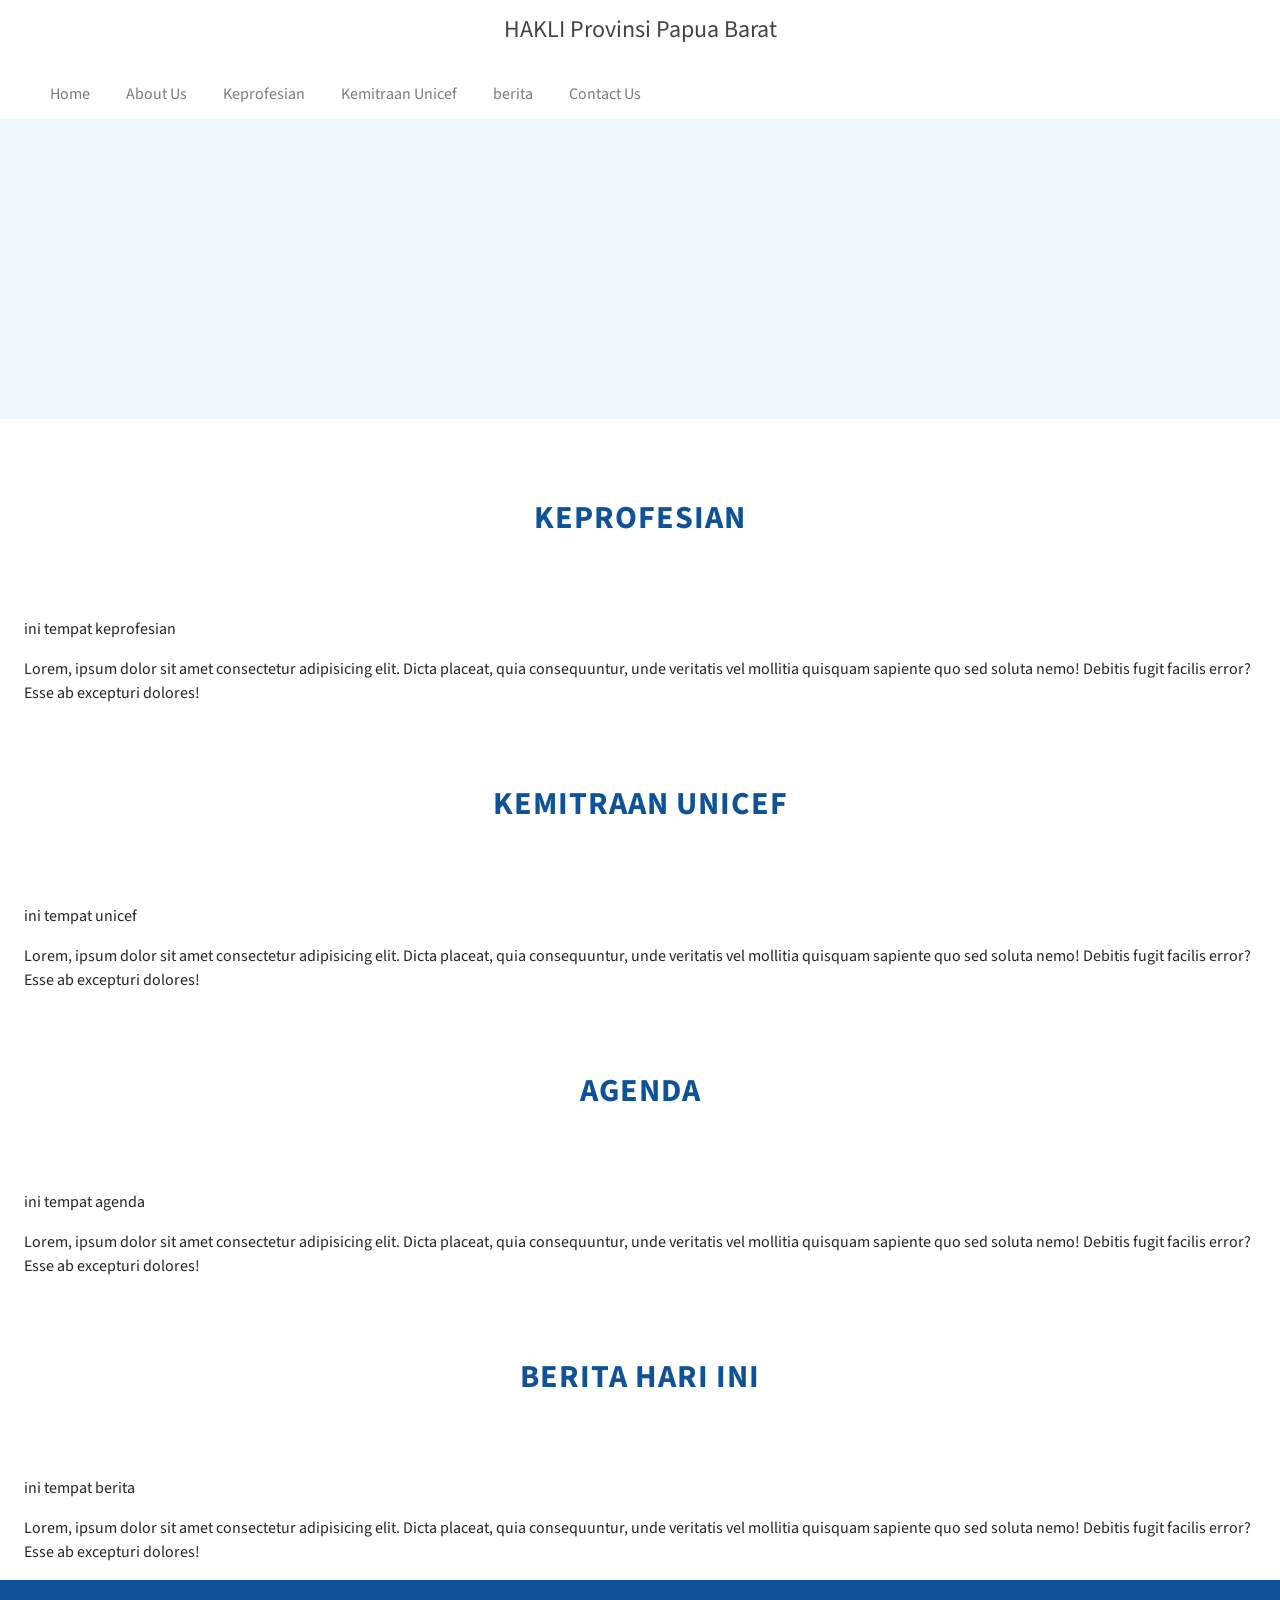
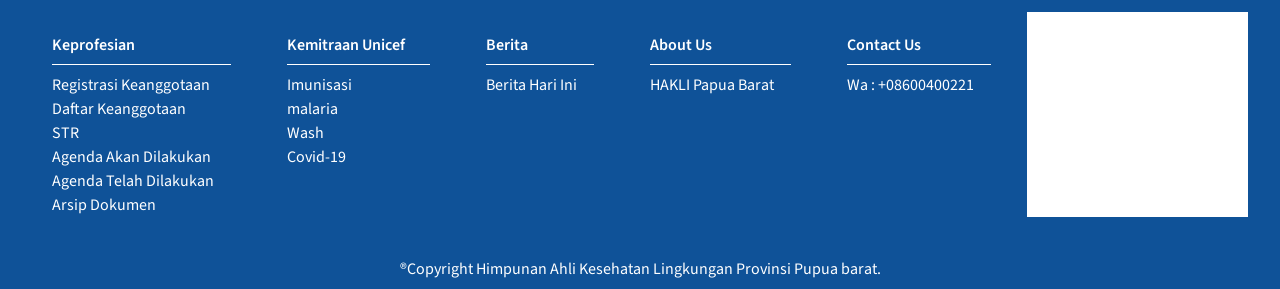
<file: draft2/index.html>
<!DOCTYPE html>
<html lang="en">

<head>

    <!-- Meta -->


    <meta charset="UTF-8">
    <meta http-equiv="X-UA-Compatible" content="IE=edge">
    <meta name="viewport" content="width=device-width, initial-scale=1.0">
    <meta name="description" content="Blog Site Template">
    <meta name="author" content="https://www.instagram.com/naufal_sunandar/">
    <!-- <link rel="shortcut icon" href="images/logo.png"> -->
    <title>Hakli template</title>

    <!-- reset CSS -->
    <link rel="stylesheet" href="./css/reset.css">

    <!-- Boostrap CSS -->
    <link href="https://cdn.jsdelivr.net/npm/bootstrap@5.1.1/dist/css/bootstrap.min.css" rel="stylesheet"
        integrity="sha384-F3w7mX95PdgyTmZZMECAngseQB83DfGTowi0iMjiWaeVhAn4FJkqJByhZMI3AhiU" crossorigin="anonymous">

    <!-- Costom CSS -->
    <link rel="stylesheet" href="./css/app.css">

    <!-- Costom font -->
    <link rel="preconnect" href="https://fonts.googleapis.com">
    <link rel="preconnect" href="https://fonts.gstatic.com" crossorigin>
    <link
        href="https://fonts.googleapis.com/css2?family=Source+Sans+Pro:ital,wght@0,200;0,300;0,400;0,600;0,700;0,900;1,200;1,300;1,400;1,600;1,700;1,900&display=swap"
        rel="stylesheet">

    <!-- script -->
    <script src="https://code.jquery.com/jquery-3.5.0.js"></script>

</head>

<body>

    <!-- tablet and desktop navbar -->
    <section class="kepala">
        <h2 class="tulisan-kepala">HAKLI Provinsi Papua Barat </h2>
    </section>
    <nav class="menubar">

        <a href="#">Home</a>
        <a href="#">About Us</a>
        <div class="dropdown">
            <a href="#">Keprofesian</a>
            <div class="kotak-dropdown">
                <section class="kiri">
                    <h3>Keanggotaaan</h3>
                    <a href="#">Registrasi Keanggotaan</a>
                    <a href="#">Daftar Keanggotaan</a>
                    <a href="#">STR</a>
                    <h3>Agenda</h3>
                    <a href="#">Agenda Akan Dilakukan</a>
                    <a href="#">Agenda Telah Dilakukan</a>
                    <h3>Dokumen</h3>
                    <a href="#">Arsip Dokumen</a>
                </section>
                <section class="kanan">
                    <img src="./images/unicef.png" alt="">
                </section>

            </div>
        </div>
        <div class="dropdown">
            <a href="#">Kemitraan Unicef</a>
            <div class="kotak-dropdown">
                <section class="kiri">
                    <h3>Program</h3>
                    <a href="#">Imunisasi</a>
                    <a href="#">Malaria</a>
                    <a href="#">Wash</a>
                    <a href="#">Covid-19</a>
                </section>
                <section class="kanan">
                    <img src="./images/unicef.png" alt="">
                </section>

            </div>
        </div>

        <a href="#">berita</a>
        <a href="#">Contact Us</a>
    </nav>
    <!-- mobile navbar -->
    <nav class="navbar navbar-expand-lg navbar-light">
        <div class="container-fluid">
            <a class="navbar-brand" href="#">HAKLI Papua Barat</a>
            <button class="navbar-toggler" type="button" data-bs-toggle="collapse"
                data-bs-target="#navbarSupportedContent" aria-controls="navbarSupportedContent" aria-expanded="false"
                aria-label="Toggle navigation">
                <span class="navbar-toggler-icon"></span>
            </button>
            <div class="collapse navbar-collapse" id="navbarSupportedContent">
                <ul class="navbar-nav me-auto mb-2 mb-lg-0">
                    <li class="nav-item">
                        <a class="nav-link" href="#">Home</a>
                    </li>
                    <li class="nav-item">
                        <a class="nav-link" href="#">About Us</a>
                    </li>
                    <li class="nav-item dropdown">
                        <a class="nav-link dropdown-toggle" href="#" id="navbarDropdown" role="button"
                            data-bs-toggle="dropdown" aria-expanded="false">
                            Keprofesian
                        </a>
                        <ul class="dropdown-menu" aria-labelledby="navbarDropdown">
                            <li>
                                <h3>Keanggotaan</h3>
                            </li>
                            <li><a class="dropdown-item" href="#">Registrasi Keanggotaan</a></li>
                            <li><a class="dropdown-item" href="#">Daftar Keanggotaan</a></li>
                            <li><a class="dropdown-item" href="#">STR</a></li>
                            <li>
                                <hr class="dropdown-divider">
                            </li>
                            <li>
                                <h3>Agenda</h3>
                            </li>
                            <li><a class="dropdown-item" href="#">Agenda Akan Dilakukan</a></li>
                            <li><a class="dropdown-item" href="#">Agenda Telah Dilakukan</a></li>
                            <li><a class="dropdown-item" href="#">Arsip Dokumen</a></li>
                        </ul>
                    </li>
                    <li class="nav-item dropdown">
                        <a class="nav-link dropdown-toggle" href="#" id="navbarDropdown" role="button"
                            data-bs-toggle="dropdown" aria-expanded="false">
                            Kemitraan Unicef
                        </a>
                        <ul class="dropdown-menu" aria-labelledby="navbarDropdown">
                            <li>
                                <h3>Program</h3>
                            </li>
                            <li><a class="dropdown-item" href="#">Imunisasi</a></li>
                            <li><a class="dropdown-item" href="#">Malaria</a></li>
                            <li><a class="dropdown-item" href="#">Wash</a></li>
                            <li><a class="dropdown-item" href="#">Covid-19</a></li>

                        </ul>
                    </li>
                    <li class="nav-item">
                        <a class="nav-link" href="#">berita</a>
                    </li>
                    <li class="nav-item">
                        <a class="nav-link" href="#">Contact Us</a>
                    </li>
                </ul>
                <form class="d-flex">
                    <input class="form-control me-2" type="search" placeholder="Search" aria-label="Search">
                    <button class="btn btn-outline-success" type="submit">Search</button>
                </form>
            </div>
        </div>
    </nav>

    <!-- ex -->
    <header class="container-fluid header">

    </header>

    <main class="container-fluid main">

        <!-- di bawah adalah space Dynamic -->
        <section class="container-fluid keprofesian">
            <h2>
                KEPROFESIAN
            </h2>
            <p>
                ini tempat keprofesian
            </p>
            <p>
                Lorem, ipsum dolor sit amet consectetur adipisicing elit. Dicta placeat, quia consequuntur, unde
                veritatis vel mollitia quisquam sapiente quo sed soluta nemo! Debitis fugit facilis error? Esse ab
                excepturi dolores!
            </p>
        </section>

        <!-- di atas adalah space Dynamic -->
        <section class="container-fluid unicef">
            <h2>
                KEMITRAAN UNICEF
            </h2>
            <p>
                ini tempat unicef
            </p>
            <p>
                Lorem, ipsum dolor sit amet consectetur adipisicing elit. Dicta placeat, quia consequuntur, unde
                veritatis vel mollitia quisquam sapiente quo sed soluta nemo! Debitis fugit facilis error? Esse ab
                excepturi dolores!

            </p>
        </section>

        <!-- di bawah adalah space Dynamic  -->
        <section class="container-fluid agenda">
            <h2>
                AGENDA
            </h2>
            <p>
                ini tempat agenda
            </p>
            <p>
                Lorem, ipsum dolor sit amet consectetur adipisicing elit. Dicta placeat, quia consequuntur, unde
                veritatis vel mollitia quisquam sapiente quo sed soluta nemo! Debitis fugit facilis error? Esse ab
                excepturi dolores!
            </p>
        </section>
        <section class="container-fluid berita">
            <H2>
                BERITA HARI INI
            </H2>
            <p>
                ini tempat berita
            </p>
            <p>
                Lorem, ipsum dolor sit amet consectetur adipisicing elit. Dicta placeat, quia consequuntur, unde
                veritatis vel mollitia quisquam sapiente quo sed soluta nemo! Debitis fugit facilis error? Esse ab
                excepturi dolores!
            </p>

        </section>
        <!-- di atas adalah space Dynamic -->
    </main>

    <footer class="container-fluid footer">
        <section class="informasi">
            <section class="navigation">
                <section class="sub-nav">
                    <h3>Keprofesian</h3>

                    <a href="#">Registrasi Keanggotaan</a>
                    <a href="#">Daftar Keanggotaan</a>
                    <a href="#">STR</a>
                    <a href="#">Agenda Akan Dilakukan</a>
                    <a href="#">Agenda Telah Dilakukan</a>
                    <a href="#">Arsip Dokumen</a>
                </section>

                <section class="sub-nav">
                    <h3>Kemitraan Unicef</h3>
                    <a href="#">Imunisasi</a>
                    <a href="#">malaria</a>
                    <a href="#">Wash</a>
                    <a href="#">Covid-19</a>
                </section>

                <section class="sub-nav">
                    <h3>Berita</h3>
                    <a href="#">Berita Hari Ini</a>
                </section>
                <section class="sub-nav">
                    <h3>About Us</h3>
                    <a href="#">HAKLI Papua Barat</a>

                </section>
                <section class="sub-nav">
                    <h3>Contact Us</h3>
                    <p>Wa : +08600400221</p>
                </section>

            </section>
            <section class="logo">
                <p>
                    ini tempat logo hakli
                </p>
            </section>
        </section>
        <section class="container-fluid copyright">
            <p>
                ®Copyright Himpunan Ahli Kesehatan Lingkungan Provinsi Pupua barat.
            </p>

        </section>

    </footer>

    <!-- Boostrap JS -->
    <script src="https://cdn.jsdelivr.net/npm/@popperjs/core@2.9.3/dist/umd/popper.min.js"
        integrity="sha384-W8fXfP3gkOKtndU4JGtKDvXbO53Wy8SZCQHczT5FMiiqmQfUpWbYdTil/SxwZgAN"
        crossorigin="anonymous"></script>
    <script src="https://cdn.jsdelivr.net/npm/bootstrap@5.1.1/dist/js/bootstrap.min.js"
        integrity="sha384-skAcpIdS7UcVUC05LJ9Dxay8AXcDYfBJqt1CJ85S/CFujBsIzCIv+l9liuYLaMQ/"
        crossorigin="anonymous"></script>

</body>

</html>
</file>
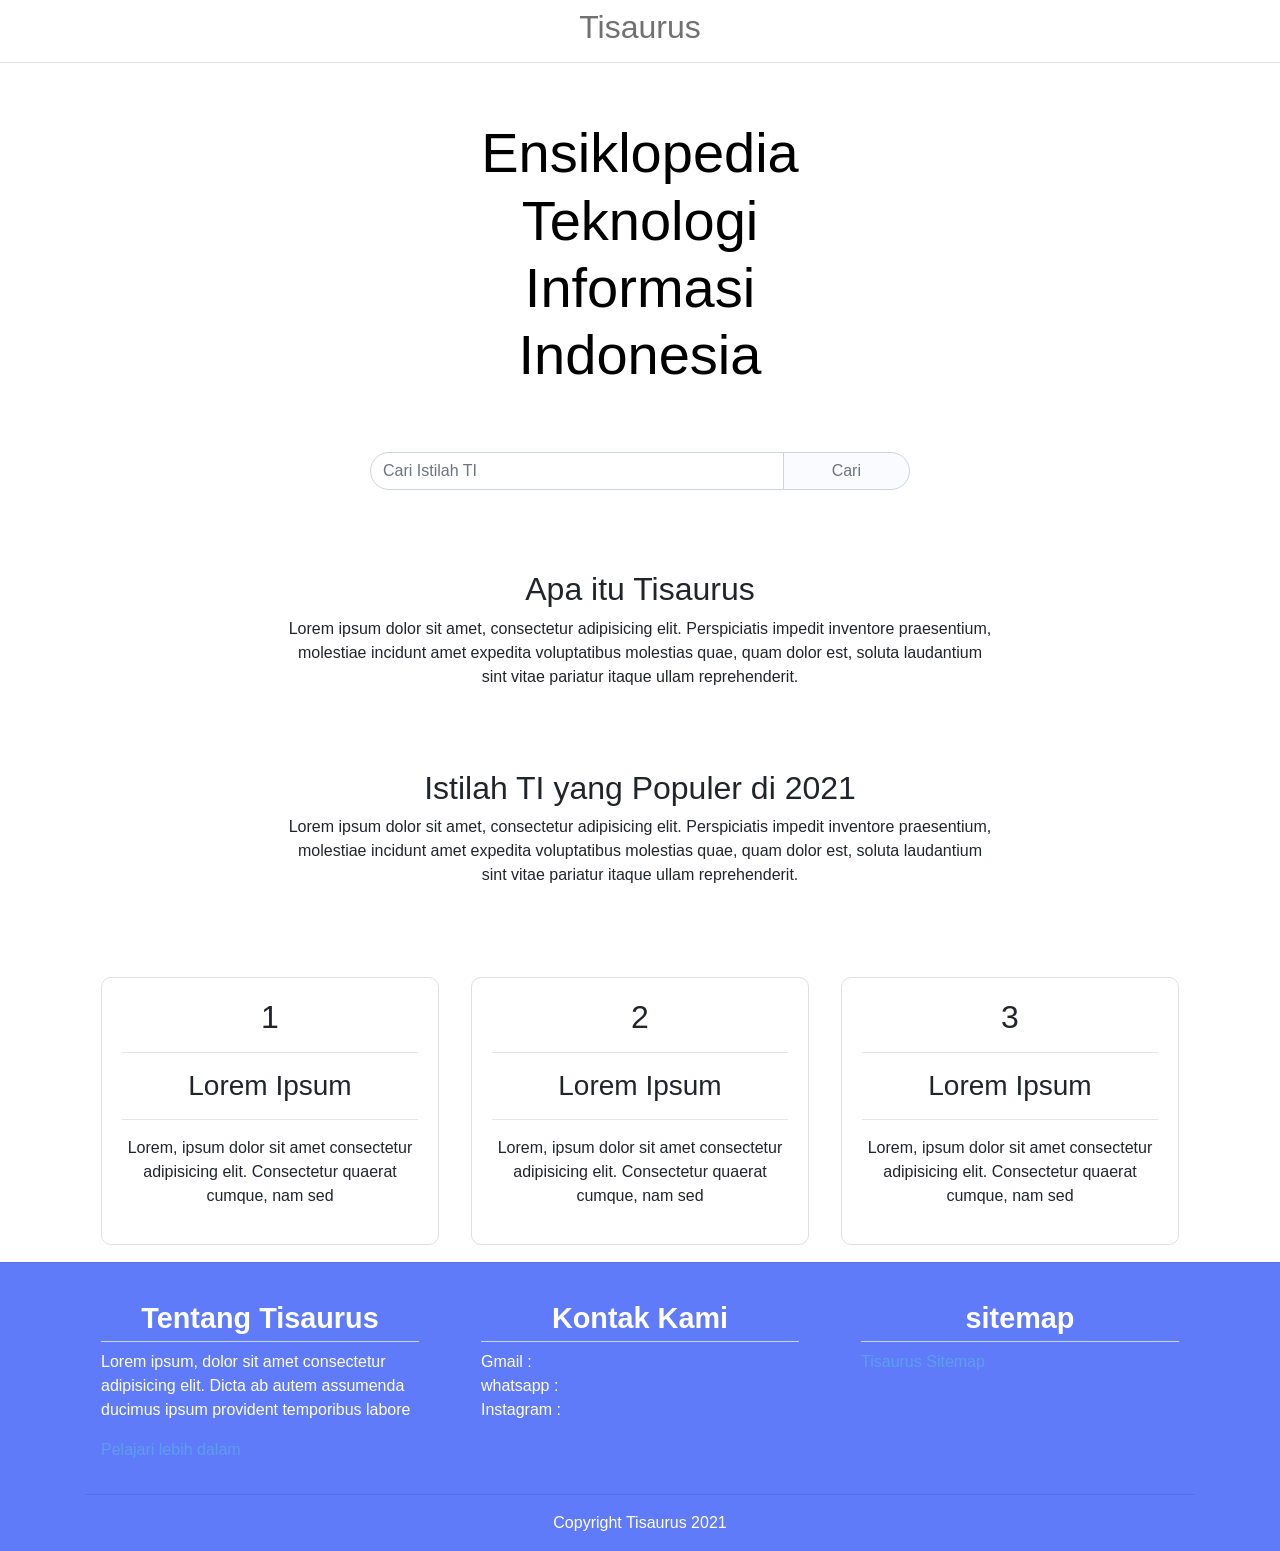
<file: draft2022/index.html>
<!DOCTYPE html>
<html lang="en">

<head>
    <meta charset="UTF-8">
    <meta http-equiv="X-UA-Compatible" content="IE=edge">
    <meta name="viewport" content="width=device-width, initial-scale=1.0">
    <title>Home</title>

    <!-- boostrap 4.6 -->
    <link rel="stylesheet" href="https://cdn.jsdelivr.net/npm/bootstrap@4.6.1/dist/css/bootstrap.min.css"
        integrity="sha384-zCbKRCUGaJDkqS1kPbPd7TveP5iyJE0EjAuZQTgFLD2ylzuqKfdKlfG/eSrtxUkn" crossorigin="anonymous">
    <!-- style.css -->
    <link rel="stylesheet" href="./style.css">

    <!-- font -->
    <link rel="preconnect" href="https://fonts.googleapis.com">
    <link rel="preconnect" href="https://fonts.gstatic.com" crossorigin>
    <link
        href="https://fonts.googleapis.com/css2?family=Source+Sans+Pro:ital,wght@0,300;0,400;0,600;0,700;1,400;1,600;1,700&display=swap"
        rel="stylesheet">

</head>

<body>

    <nav class="navbar navbar-light justify-content-center">
        <h2 class="logo">Tisaurus</h2>

    </nav>
    <div class="container ">



        <!-- heading -->
        <div class="row justify-content-center">
            <div class="col-lg-4 col-md-6 col-sm-8">
                <h1 class="text-center display-4 judul">
                    Ensiklopedia Teknologi Informasi Indonesia
                </h1>


            </div>
        </div>

        <!-- form search -->
        <div class="row justify-content-center pencarian">
            <div class="col-lg-6">
                <div class="input-group mb-3">
                    <input type="text" class="form-control" placeholder="Cari Istilah TI" aria-label="Istilah TI"
                        aria-describedby="istilah-ti">
                    <div class="input-group-append">
                        <button class="btn btn-outline-secondary" id="index-custom-search" type="button"
                            id="istilah-ti">Cari</button>
                    </div>
                </div>
            </div>
        </div>

        <!-- konten tengah -->
        <!-- apa itu tisaurus -->
        <div class="row justify-content-center index-pembukaan">
            <div class="col-lg-8 text-center">
                <h2>Apa itu Tisaurus</h2>
                <p>Lorem ipsum dolor sit amet, consectetur adipisicing elit. Perspiciatis impedit inventore praesentium,
                    molestiae incidunt amet expedita voluptatibus molestias quae, quam dolor est, soluta laudantium sint
                    vitae pariatur itaque ullam reprehenderit.</p>
            </div>
        </div>
        <!-- istilah populer -->
        <div class="row justify-content-center index-pembukaan">
            <div class="col-lg-8 text-center">
                <h2>Istilah TI yang Populer di 2021</h2>
                <p>Lorem ipsum dolor sit amet, consectetur adipisicing elit. Perspiciatis impedit inventore praesentium,
                    molestiae incidunt amet expedita voluptatibus molestias quae, quam dolor est, soluta laudantium sint
                    vitae pariatur itaque ullam reprehenderit.</p>
            </div>
        </div>

        <div class="container">
            <div class="row">
                <div class="col-sm-4 istilah-populer text-center">
                    <div class="bone">
                        <h2 class="diplay-5">1</h2>
                        <hr>
                        <h3 class="judul-istilah-populer">
                            Lorem Ipsum
                        </h3>
                        <hr>
                        <p>Lorem, ipsum dolor sit amet consectetur adipisicing elit. Consectetur quaerat cumque, nam sed
                        </p>
                    </div>
                </div>
                <div class="col-sm-4 istilah-populer text-center">
                    <div class="bone">
                        <h2 class="diplay-5">2</h2>
                        <hr>
                        <h3 class="judul-istilah-populer">
                            Lorem Ipsum
                        </h3>
                        <hr>
                        <p>Lorem, ipsum dolor sit amet consectetur adipisicing elit. Consectetur quaerat cumque, nam sed
                        </p>
                    </div>
                </div>
                <div class="col-sm-4 istilah-populer text-center">
                    <div class="bone">
                        <h2 class="diplay-5">3</h2>
                        <hr>
                        <h3 class="judul-istilah-populer">
                            Lorem Ipsum
                        </h3>
                        <hr>
                        <p>Lorem, ipsum dolor sit amet consectetur adipisicing elit. Consectetur quaerat cumque, nam sed
                        </p>
                    </div>

                </div>
            </div>
        </div>


    </div>
    <footer class="footer">
        <hr>
        <div class="container">
            <div class="row text-md-left text-center">
                <div class="col-sm-4">
                    <div class="footer-container">
                        <h2 class="footer-header-nav">Tentang Tisaurus</h2>
                        <p class="footer-nav">Lorem ipsum, dolor sit amet consectetur adipisicing elit. Dicta ab autem
                            assumenda ducimus
                            ipsum
                            provident temporibus labore
                        </p>
                        <a href="#" class="link">
                            Pelajari lebih dalam
                        </a>

                    </div>

                </div>

                <div class="col-sm-4">
                    <div class="footer-container">
                        <h2 class="footer-header-nav">Kontak Kami</h2>
                        <p class="footer-nav">
                            Gmail : <br>
                            whatsapp : <br>
                            Instagram : <br>

                        </p>
                    </div>

                </div>
                <div class="col-sm-4">
                    <div class="footer-container">
                        <h2 class="footer-header-nav">sitemap</h2>
                        <a href="#" class="link">
                            Tisaurus Sitemap
                        </a>
                    </div>
                </div>
            </div>
            <hr>
            <div class="copyright">
                <p class="text-center copyright">Copyright Tisaurus 2021</p>
            </div>
        </div>
    </footer>

    <!-- boostrap java script -->
    <script src="https://cdn.jsdelivr.net/npm/jquery@3.5.1/dist/jquery.slim.min.js"
        integrity="sha384-DfXdz2htPH0lsSSs5nCTpuj/zy4C+OGpamoFVy38MVBnE+IbbVYUew+OrCXaRkfj"
        crossorigin="anonymous"></script>
    <script src="https://cdn.jsdelivr.net/npm/bootstrap@4.6.1/dist/js/bootstrap.bundle.min.js"
        integrity="sha384-fQybjgWLrvvRgtW6bFlB7jaZrFsaBXjsOMm/tB9LTS58ONXgqbR9W8oWht/amnpF"
        crossorigin="anonymous"></script>
</body>

</html>
</file>
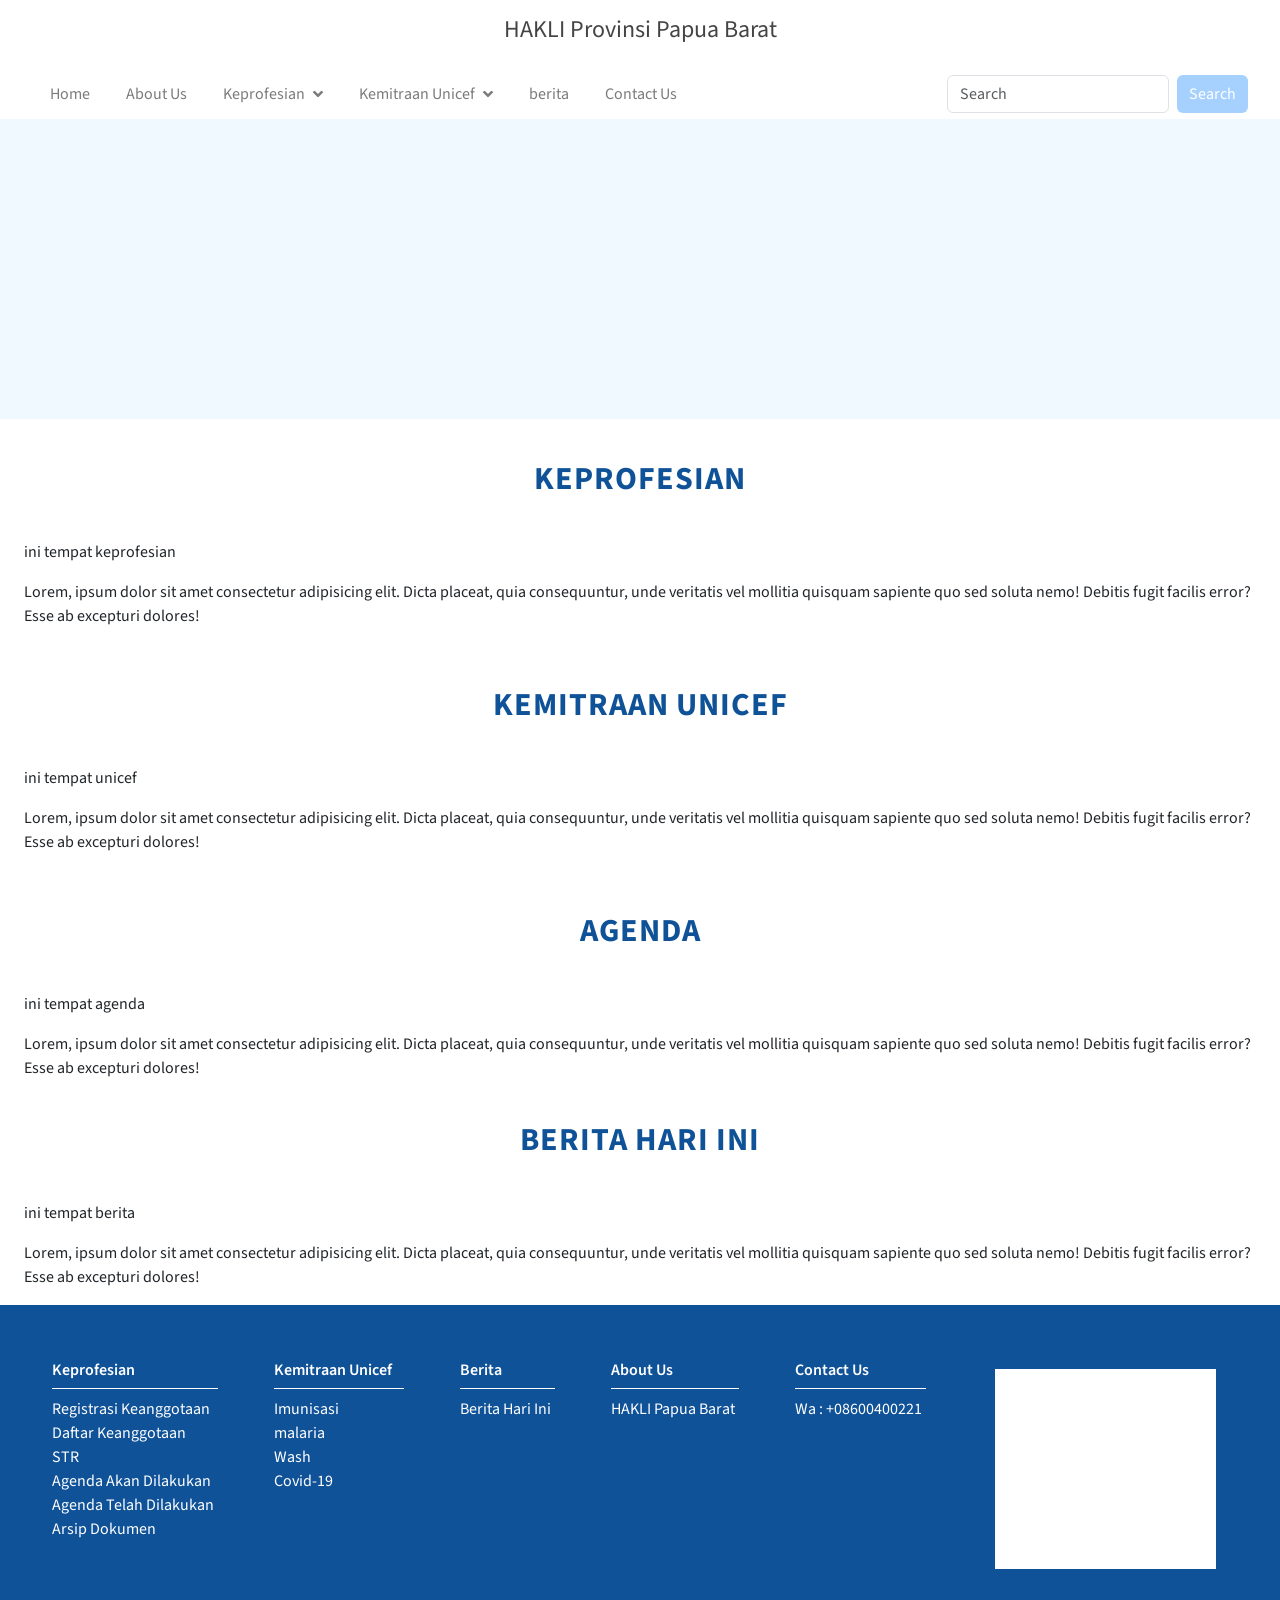
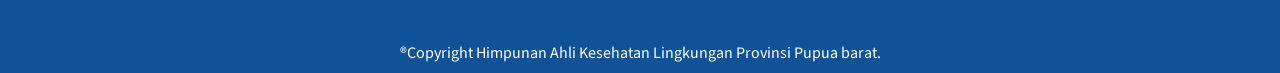
<file: draft3/index.html>
<!DOCTYPE html>
<html lang="en">

<head>

    <!-- Meta -->


    <meta charset="UTF-8">
    <meta http-equiv="X-UA-Compatible" content="IE=edge">
    <meta name="viewport" content="width=device-width, initial-scale=1.0">
    <meta name="description" content="Blog Site Template">
    <meta name="author" content="https://www.instagram.com/naufal_sunandar/">
    <!-- <link rel="shortcut icon" href="images/logo.png"> -->
    <title>Hakli template</title>

    <!-- reset CSS -->
    <link rel="stylesheet" href="./css/reset.css">

    <!-- Boostrap CSS -->
    <link href="https://cdn.jsdelivr.net/npm/bootstrap@5.1.1/dist/css/bootstrap.min.css" rel="stylesheet"
        integrity="sha384-F3w7mX95PdgyTmZZMECAngseQB83DfGTowi0iMjiWaeVhAn4FJkqJByhZMI3AhiU" crossorigin="anonymous">

    <!--custom icon  -->
    <link rel="stylesheet" href="https://pro.fontawesome.com/releases/v5.10.0/css/all.css"
        integrity="sha384-AYmEC3Yw5cVb3ZcuHtOA93w35dYTsvhLPVnYs9eStHfGJvOvKxVfELGroGkvsg+p" crossorigin="anonymous" />
    <!-- Costom CSS -->
    <link rel="stylesheet" href="./css/app.css">

    <!-- Costom font -->
    <link rel="preconnect" href="https://fonts.googleapis.com">
    <link rel="preconnect" href="https://fonts.gstatic.com" crossorigin>
    <link
        href="https://fonts.googleapis.com/css2?family=Source+Sans+Pro:ital,wght@0,200;0,300;0,400;0,600;0,700;0,900;1,200;1,300;1,400;1,600;1,700;1,900&display=swap"
        rel="stylesheet">

    <!-- script -->
    <script src="https://code.jquery.com/jquery-3.5.0.js"></script>

</head>

<body>

    <!-- tablet and desktop navbar -->
    <section class="kepala">
        <h2 class="tulisan-kepala">HAKLI Provinsi Papua Barat </h2>
    </section>
    <nav class="menubar">
        <nav class="menubar-kanan">
            <a href="#">Home</a>
            <a href="#">About Us</a>
            <div class="dropdown">
                <a href="#">Keprofesian <i class="fas fa-angle-down"></i></a>
                <div class="kotak-dropdown">
                    <section class="kiri">
                        <h3>Keanggotaaan</h3>
                        <a href="#">Registrasi Keanggotaan</a>
                        <a href="#">Daftar Keanggotaan</a>
                        <a href="#">STR</a>
                        <h3>Agenda</h3>
                        <a href="#">Agenda Akan Dilakukan</a>
                        <a href="#">Agenda Telah Dilakukan</a>
                        <h3>Dokumen</h3>
                        <a href="#">Arsip Dokumen</a>
                    </section>
                    <section class="kanan">
                        <img src="./images/unicef.png" alt="">
                    </section>

                </div>
            </div>
            <div class="dropdown">
                <a href="#">Kemitraan Unicef <i class="fas fa-angle-down"></i></a>
                <div class="kotak-dropdown">
                    <section class="kiri">
                        <h3>Program</h3>
                        <a href="#">Imunisasi</a>
                        <a href="#">Malaria</a>
                        <a href="#">Wash</a>
                        <a href="#">Covid-19</a>
                    </section>
                    <section class="kanan">
                        <img src="./images/unicef.png" alt="">
                    </section>

                </div>
            </div>

            <a href="#">berita</a>
            <a href="#">Contact Us</a>
        </nav>
        <nav class="menubar-kiri">

        </nav>


        <form class="d-flex">
            <input class="form-control me-2" type="search" placeholder="Search" aria-label="Search">
            <button class="btn cari" type="submit">Search</button>
        </form>
    </nav>
    <!-- mobile navbar -->
    <nav class="navbar navbar-expand-lg navbar-light">
        <div class="container-fluid">
            <a class="navbar-brand" href="#">HAKLI Papua Barat</a>
            <button class="navbar-toggler" type="button" data-bs-toggle="collapse"
                data-bs-target="#navbarSupportedContent" aria-controls="navbarSupportedContent" aria-expanded="false"
                aria-label="Toggle navigation">
                <span class="navbar-toggler-icon"></span>
            </button>
            <div class="collapse navbar-collapse" id="navbarSupportedContent">
                <ul class="navbar-nav me-auto mb-2 mb-lg-0">
                    <li class="nav-item">
                        <a class="nav-link" href="#">Home</a>
                    </li>
                    <li class="nav-item">
                        <a class="nav-link" href="#">About Us</a>
                    </li>
                    <li class="nav-item dropdown">
                        <a class="nav-link dropdown-toggle" href="#" id="navbarDropdown" role="button"
                            data-bs-toggle="dropdown" aria-expanded="false">
                            Keprofesian
                        </a>
                        <ul class="dropdown-menu" aria-labelledby="navbarDropdown">
                            <li>
                                <h3>Keanggotaan</h3>
                            </li>
                            <li><a class="dropdown-item" href="#">Registrasi Keanggotaan</a></li>
                            <li><a class="dropdown-item" href="#">Daftar Keanggotaan</a></li>
                            <li><a class="dropdown-item" href="#">STR</a></li>
                            <li>
                                <h3>Agenda</h3>
                            </li>
                            <li><a class="dropdown-item" href="#">Agenda Akan Dilakukan</a></li>
                            <li><a class="dropdown-item" href="#">Agenda Telah Dilakukan</a></li>
                            <li><a class="dropdown-item" href="#">Arsip Dokumen</a></li>
                        </ul>
                    </li>
                    <li class="nav-item dropdown">
                        <a class="nav-link dropdown-toggle" href="#" id="navbarDropdown" role="button"
                            data-bs-toggle="dropdown" aria-expanded="false">
                            Kemitraan Unicef
                        </a>
                        <ul class="dropdown-menu" aria-labelledby="navbarDropdown">
                            <li>
                                <h3>Program</h3>
                            </li>
                            <li><a class="dropdown-item" href="#">Imunisasi</a></li>
                            <li><a class="dropdown-item" href="#">Malaria</a></li>
                            <li><a class="dropdown-item" href="#">Wash</a></li>
                            <li><a class="dropdown-item" href="#">Covid-19</a></li>

                        </ul>
                    </li>
                    <li class="nav-item">
                        <a class="nav-link" href="#">berita</a>
                    </li>
                    <li class="nav-item">
                        <a class="nav-link" href="#">Contact Us</a>
                    </li>
                </ul>
                <form class="d-flex">
                    <input class="form-control me-2" type="search" placeholder="Search" aria-label="Search">
                    <button class="btn btn-outline-success" type="submit">Search</button>
                </form>
            </div>
        </div>
    </nav>

    <!-- ex -->
    <header class="container-fluid header">

    </header>

    <main class="container-fluid main">

        <!-- di bawah adalah space Dynamic -->
        <section class="container-fluid keprofesian">
            <h2>
                KEPROFESIAN
            </h2>
            <p>
                ini tempat keprofesian
            </p>
            <p>
                Lorem, ipsum dolor sit amet consectetur adipisicing elit. Dicta placeat, quia consequuntur, unde
                veritatis vel mollitia quisquam sapiente quo sed soluta nemo! Debitis fugit facilis error? Esse ab
                excepturi dolores!
            </p>
        </section>

        <!-- di atas adalah space Dynamic -->
        <section class="container-fluid unicef">
            <h2>
                KEMITRAAN UNICEF
            </h2>
            <p>
                ini tempat unicef
            </p>
            <p>
                Lorem, ipsum dolor sit amet consectetur adipisicing elit. Dicta placeat, quia consequuntur, unde
                veritatis vel mollitia quisquam sapiente quo sed soluta nemo! Debitis fugit facilis error? Esse ab
                excepturi dolores!

            </p>
        </section>

        <!-- di bawah adalah space Dynamic  -->
        <section class="container-fluid agenda">
            <h2>
                AGENDA
            </h2>
            <p>
                ini tempat agenda
            </p>
            <p>
                Lorem, ipsum dolor sit amet consectetur adipisicing elit. Dicta placeat, quia consequuntur, unde
                veritatis vel mollitia quisquam sapiente quo sed soluta nemo! Debitis fugit facilis error? Esse ab
                excepturi dolores!
            </p>
        </section>
        <section class="container-fluid berita">
            <H2>
                BERITA HARI INI
            </H2>
            <p>
                ini tempat berita
            </p>
            <p>
                Lorem, ipsum dolor sit amet consectetur adipisicing elit. Dicta placeat, quia consequuntur, unde
                veritatis vel mollitia quisquam sapiente quo sed soluta nemo! Debitis fugit facilis error? Esse ab
                excepturi dolores!
            </p>

        </section>
        <!-- di atas adalah space Dynamic -->
    </main>

    <footer class="container-fluid footer">
        <section class="informasi">
            <section class="navigation">
                <section class="sub-nav">
                    <h3>Keprofesian</h3>

                    <a href="#">Registrasi Keanggotaan</a>
                    <a href="#">Daftar Keanggotaan</a>
                    <a href="#">STR</a>
                    <a href="#">Agenda Akan Dilakukan</a>
                    <a href="#">Agenda Telah Dilakukan</a>
                    <a href="#">Arsip Dokumen</a>
                </section>

                <section class="sub-nav">
                    <h3>Kemitraan Unicef</h3>
                    <a href="#">Imunisasi</a>
                    <a href="#">malaria</a>
                    <a href="#">Wash</a>
                    <a href="#">Covid-19</a>
                </section>

                <section class="sub-nav">
                    <h3>Berita</h3>
                    <a href="#">Berita Hari Ini</a>
                </section>
                <section class="sub-nav">
                    <h3>About Us</h3>
                    <a href="#">HAKLI Papua Barat</a>

                </section>
                <section class="sub-nav">
                    <h3>Contact Us</h3>
                    <p>Wa : +08600400221</p>
                </section>

            </section>
            <section class="logo">
                <p>
                    ini tempat logo hakli
                </p>
            </section>
        </section>
        <section class="container-fluid copyright">
            <p>
                ®Copyright Himpunan Ahli Kesehatan Lingkungan Provinsi Pupua barat.
            </p>

        </section>

    </footer>

    <!-- Boostrap JS -->
    <script src="https://cdn.jsdelivr.net/npm/@popperjs/core@2.9.3/dist/umd/popper.min.js"
        integrity="sha384-W8fXfP3gkOKtndU4JGtKDvXbO53Wy8SZCQHczT5FMiiqmQfUpWbYdTil/SxwZgAN"
        crossorigin="anonymous"></script>
    <script src="https://cdn.jsdelivr.net/npm/bootstrap@5.1.1/dist/js/bootstrap.min.js"
        integrity="sha384-skAcpIdS7UcVUC05LJ9Dxay8AXcDYfBJqt1CJ85S/CFujBsIzCIv+l9liuYLaMQ/"
        crossorigin="anonymous"></script>

</body>

</html>
</file>
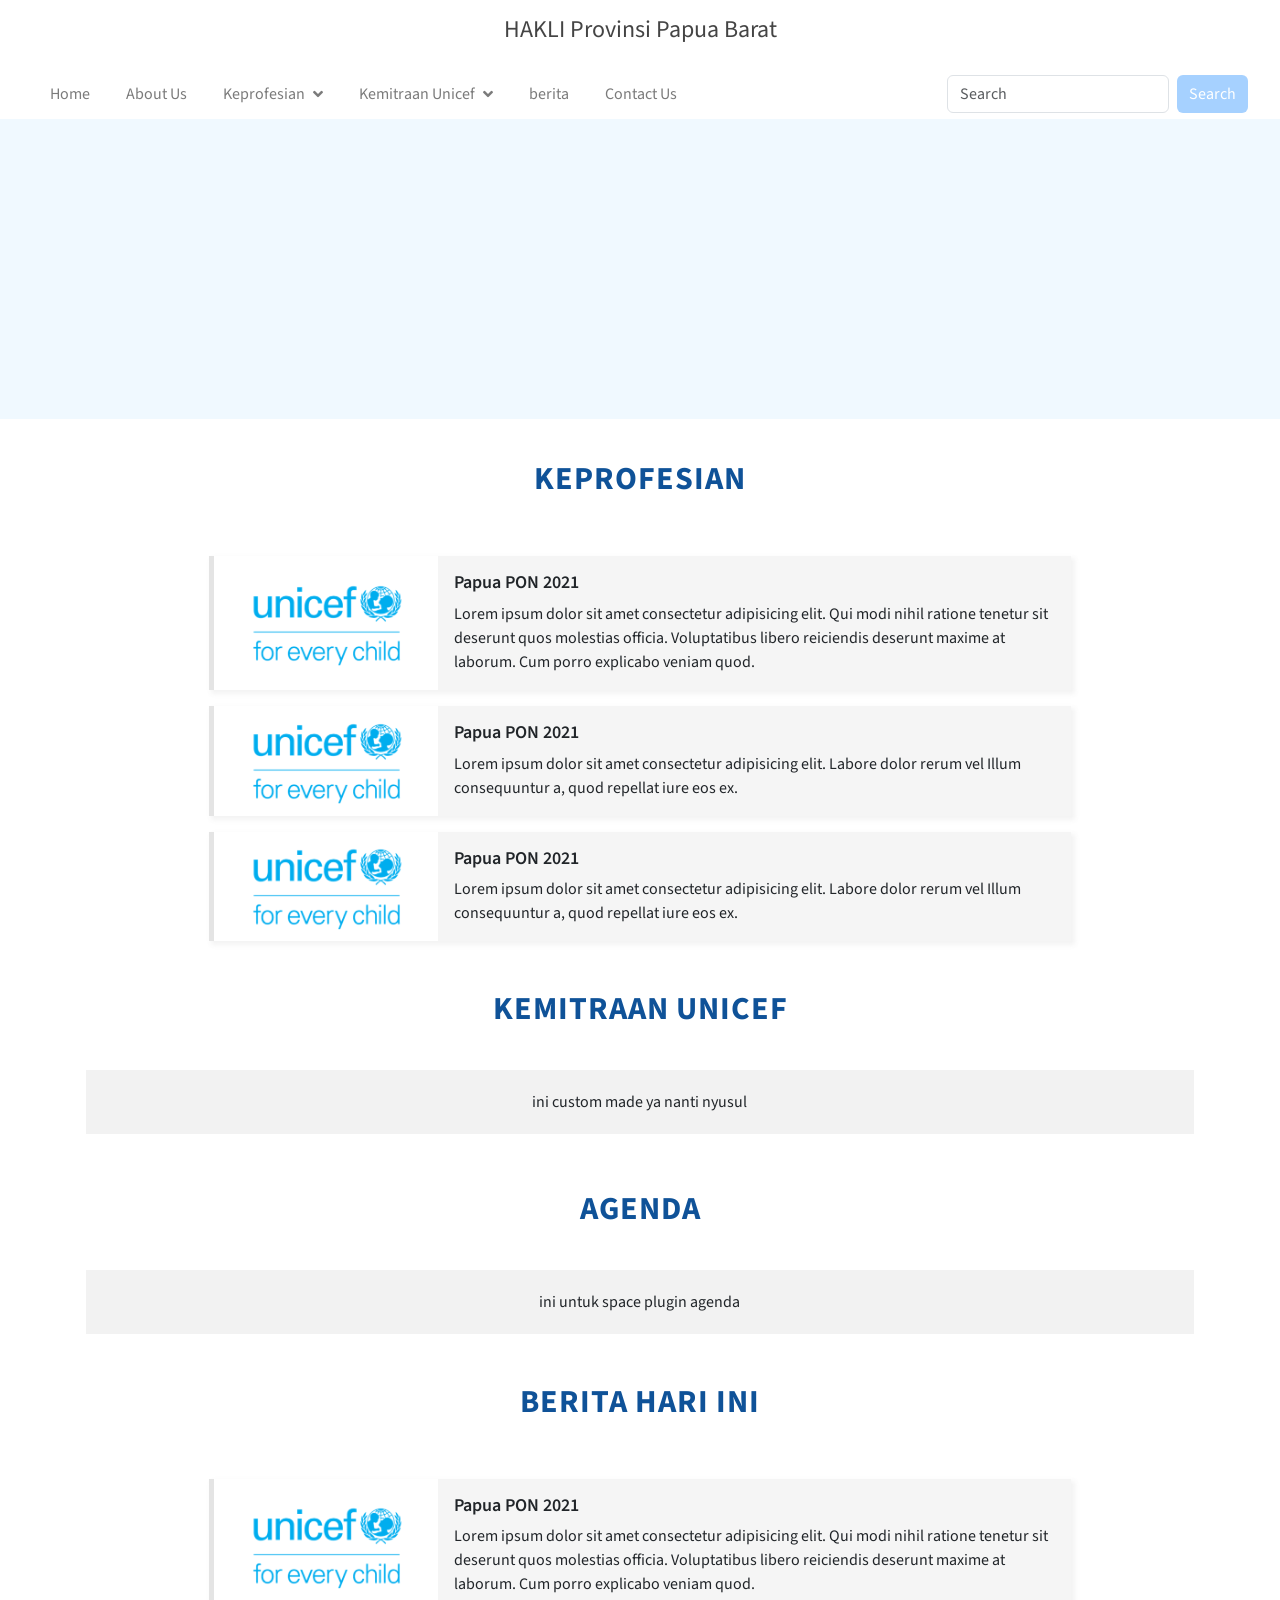
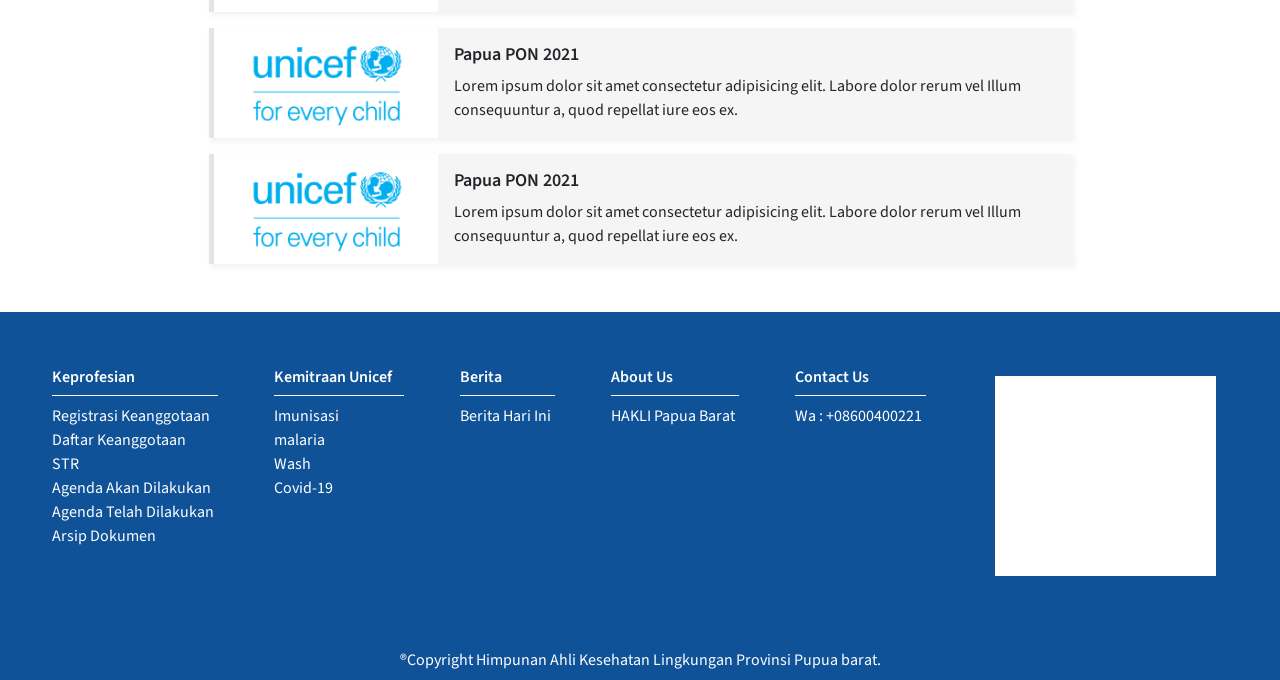
<file: draft/draft4/index.html>
<!DOCTYPE html>
<html lang="en">

<head>

    <!-- Meta -->


    <meta charset="UTF-8">
    <meta http-equiv="X-UA-Compatible" content="IE=edge">
    <meta name="viewport" content="width=device-width, initial-scale=1.0">
    <meta name="description" content="Blog Site Template">
    <meta name="author" content="https://www.instagram.com/naufal_sunandar/">
    <!-- <link rel="shortcut icon" href="images/logo.png"> -->
    <title>Hakli template</title>

    <!-- reset CSS -->
    <link rel="stylesheet" href="./css/reset.css">

    <!-- Boostrap CSS -->
    <link href="https://cdn.jsdelivr.net/npm/bootstrap@5.1.1/dist/css/bootstrap.min.css" rel="stylesheet"
        integrity="sha384-F3w7mX95PdgyTmZZMECAngseQB83DfGTowi0iMjiWaeVhAn4FJkqJByhZMI3AhiU" crossorigin="anonymous">

    <!--custom icon  -->
    <link rel="stylesheet" href="https://pro.fontawesome.com/releases/v5.10.0/css/all.css"
        integrity="sha384-AYmEC3Yw5cVb3ZcuHtOA93w35dYTsvhLPVnYs9eStHfGJvOvKxVfELGroGkvsg+p" crossorigin="anonymous" />
    <!-- Costom CSS -->
    <link rel="stylesheet" href="./css/app.css">

    <!-- Costom font -->
    <link rel="preconnect" href="https://fonts.googleapis.com">
    <link rel="preconnect" href="https://fonts.gstatic.com" crossorigin>
    <link
        href="https://fonts.googleapis.com/css2?family=Source+Sans+Pro:ital,wght@0,200;0,300;0,400;0,600;0,700;0,900;1,200;1,300;1,400;1,600;1,700;1,900&display=swap"
        rel="stylesheet">

    <!-- script -->
    <script src="https://code.jquery.com/jquery-3.5.0.js"></script>

</head>

<body>

    <!-- tablet and desktop navbar -->
    <section class="kepala">
        <h2 class="tulisan-kepala">HAKLI Provinsi Papua Barat </h2>
    </section>
    <nav class="menubar">
        <div class="menubar-kanan">
            <a href="#">Home</a>
            <a href="#">About Us</a>
            <div class="dropdown">
                <a href="#">Keprofesian <i class="fas fa-angle-down"></i></a>
                <div class="kotak-dropdown">
                    <section class="kiri">
                        <h3>Keanggotaaan</h3>
                        <a href="#">Registrasi Keanggotaan</a>
                        <a href="#">Daftar Keanggotaan</a>
                        <a href="#">STR</a>
                        <h3>Agenda</h3>
                        <a href="#">Agenda Akan Dilakukan</a>
                        <a href="#">Agenda Telah Dilakukan</a>
                        <h3>Dokumen</h3>
                        <a href="#">Arsip Dokumen</a>
                    </section>
                    <section class="kanan">
                        <img src="./images/unicef.png" alt="">
                    </section>

                </div>
            </div>
            <div class="dropdown">
                <a href="#">Kemitraan Unicef <i class="fas fa-angle-down"></i></a>
                <div class="kotak-dropdown">
                    <section class="kiri">
                        <h3>Program</h3>
                        <a href="#">Imunisasi</a>
                        <a href="#">Malaria</a>
                        <a href="#">Wash</a>
                        <a href="#">Covid-19</a>
                    </section>
                    <section class="kanan">
                        <img src="./images/unicef.png" alt="">
                    </section>

                </div>
            </div>

            <a href="#">berita</a>
            <a href="#">Contact Us</a>
        </div>
        <div class="menubar-kiri">

        </div>


        <form class="d-flex">
            <input class="form-control me-2" type="search" placeholder="Search" aria-label="Search">
            <button class="btn cari" type="submit">Search</button>
        </form>
    </nav>
    <!-- mobile navbar -->
    <nav class="navbar navbar-expand-lg navbar-light">
        <div class="container-fluid">
            <a class="navbar-brand" href="#">HAKLI Papua Barat</a>
            <button class="navbar-toggler" type="button" data-bs-toggle="collapse"
                data-bs-target="#navbarSupportedContent" aria-controls="navbarSupportedContent" aria-expanded="false"
                aria-label="Toggle navigation">
                <span class="navbar-toggler-icon"></span>
            </button>
            <div class="collapse navbar-collapse" id="navbarSupportedContent">
                <ul class="navbar-nav me-auto mb-2 mb-lg-0">
                    <li class="nav-item">
                        <a class="nav-link" href="#">Home</a>
                    </li>
                    <li class="nav-item">
                        <a class="nav-link" href="#">About Us</a>
                    </li>
                    <li class="nav-item dropdown">
                        <a class="nav-link dropdown-toggle" href="#" id="navbarDropdown" role="button"
                            data-bs-toggle="dropdown" aria-expanded="false">
                            Keprofesian
                        </a>
                        <ul class="dropdown-menu" aria-labelledby="navbarDropdown">
                            <li>
                                <h3>Keanggotaan</h3>
                            </li>
                            <li><a class="dropdown-item" href="#">Registrasi Keanggotaan</a></li>
                            <li><a class="dropdown-item" href="#">Daftar Keanggotaan</a></li>
                            <li><a class="dropdown-item" href="#">STR</a></li>
                            <li>
                                <h3>Agenda</h3>
                            </li>
                            <li><a class="dropdown-item" href="#">Agenda Akan Dilakukan</a></li>
                            <li><a class="dropdown-item" href="#">Agenda Telah Dilakukan</a></li>
                            <li><a class="dropdown-item" href="#">Arsip Dokumen</a></li>
                        </ul>
                    </li>
                    <li class="nav-item dropdown">
                        <a class="nav-link dropdown-toggle" href="#" id="navbarDropdown" role="button"
                            data-bs-toggle="dropdown" aria-expanded="false">
                            Kemitraan Unicef
                        </a>
                        <ul class="dropdown-menu" aria-labelledby="navbarDropdown">
                            <li>
                                <h3>Program</h3>
                            </li>
                            <li><a class="dropdown-item" href="#">Imunisasi</a></li>
                            <li><a class="dropdown-item" href="#">Malaria</a></li>
                            <li><a class="dropdown-item" href="#">Wash</a></li>
                            <li><a class="dropdown-item" href="#">Covid-19</a></li>

                        </ul>
                    </li>
                    <li class="nav-item">
                        <a class="nav-link" href="#">berita</a>
                    </li>
                    <li class="nav-item">
                        <a class="nav-link" href="#">Contact Us</a>
                    </li>
                </ul>
                <form class="d-flex">
                    <input class="form-control me-2" type="search" placeholder="Search" aria-label="Search">
                    <button class="btn btn-outline-success" type="submit">Search</button>
                </form>
            </div>
        </div>
    </nav>

    <!-- ex -->
    <header class="container-fluid header">

    </header>

    <main class="container-fluid main">

        <!-- di bawah adalah space Dynamic -->
        <section class="container-fluid keprofesian">

            <h2>
                KEPROFESIAN
            </h2>

            <div class="berita-space">

                <div class="berita-kotak">
                    <div class="berita-gambar">
                        <img src="./images/unicef.png" alt="">
                    </div>
                    <div class="berita-tulisan">
                        <section class="berita-judul">
                            <h3>Papua PON 2021</h3>
                        </section>
                        <section class="berita-paragraf">
                            Lorem ipsum dolor sit amet consectetur adipisicing elit. Qui modi nihil ratione tenetur sit
                            deserunt quos molestias officia. Voluptatibus libero reiciendis deserunt maxime at laborum.
                            Cum porro explicabo veniam quod.
                        </section>
                    </div>
                </div>
                <div class="berita-kotak">
                    <div class="berita-gambar">
                        <img src="./images/unicef.png" alt="">
                    </div>
                    <div class="berita-tulisan">
                        <section class="berita-judul">
                            <h3>Papua PON 2021</h3>
                        </section>
                        <section class="berita-paragraf">
                            Lorem ipsum dolor sit amet consectetur adipisicing elit. Labore dolor rerum vel Illum
                            consequuntur a, quod repellat iure eos ex.
                        </section>
                    </div>
                </div>
                <div class="berita-kotak">
                    <div class="berita-gambar">
                        <img src="./images/unicef.png" alt="">
                    </div>
                    <div class="berita-tulisan">
                        <section class="berita-judul">
                            <h3>Papua PON 2021</h3>
                        </section>
                        <section class="berita-paragraf">
                            Lorem ipsum dolor sit amet consectetur adipisicing elit. Labore dolor rerum vel Illum
                            consequuntur a, quod repellat iure eos ex.
                        </section>
                    </div>
                </div>


            </div>
        </section>

        <!-- di atas adalah space Dynamic -->
        <section class="container-fluid unicef">
            <h2>
                KEMITRAAN UNICEF
            </h2>
            <div class="custom-unicef">
                ini custom made ya nanti nyusul
            </div>
        </section>

        <!-- di bawah adalah space Dynamic  -->
        <section class="container-fluid agenda">
            <h2>
                AGENDA
            </h2>
            <div class="custom-agenda">
                ini untuk space plugin agenda
            </div>
        </section>
        <section class="container-fluid berita">
            <H2>
                BERITA HARI INI
            </H2>
            <div class="berita-space">

                <div class="berita-kotak">
                    <div class="berita-gambar">
                        <img src="./images/unicef.png" alt="">
                    </div>
                    <div class="berita-tulisan">
                        <section class="berita-judul">
                            <h3>Papua PON 2021</h3>
                        </section>
                        <section class="berita-paragraf">
                            Lorem ipsum dolor sit amet consectetur adipisicing elit. Qui modi nihil ratione tenetur sit
                            deserunt quos molestias officia. Voluptatibus libero reiciendis deserunt maxime at laborum.
                            Cum porro explicabo veniam quod.
                        </section>
                    </div>
                </div>
                <div class="berita-kotak">
                    <div class="berita-gambar">
                        <img src="./images/unicef.png" alt="">
                    </div>
                    <div class="berita-tulisan">
                        <section class="berita-judul">
                            <h3>Papua PON 2021</h3>
                        </section>
                        <section class="berita-paragraf">
                            Lorem ipsum dolor sit amet consectetur adipisicing elit. Labore dolor rerum vel Illum
                            consequuntur a, quod repellat iure eos ex.
                        </section>
                    </div>
                </div>
                <div class="berita-kotak">
                    <div class="berita-gambar">
                        <img src="./images/unicef.png" alt="">
                    </div>
                    <div class="berita-tulisan">
                        <section class="berita-judul">
                            <h3>Papua PON 2021</h3>
                        </section>
                        <section class="berita-paragraf">
                            Lorem ipsum dolor sit amet consectetur adipisicing elit. Labore dolor rerum vel Illum
                            consequuntur a, quod repellat iure eos ex.
                        </section>
                    </div>
                </div>


            </div>

        </section>
        <!-- di atas adalah space Dynamic -->
    </main>

    <footer class="container-fluid footer">
        <section class="informasi">
            <section class="navigation">
                <section class="sub-nav">
                    <h3>Keprofesian</h3>

                    <a href="#">Registrasi Keanggotaan</a>
                    <a href="#">Daftar Keanggotaan</a>
                    <a href="#">STR</a>
                    <a href="#">Agenda Akan Dilakukan</a>
                    <a href="#">Agenda Telah Dilakukan</a>
                    <a href="#">Arsip Dokumen</a>
                </section>

                <section class="sub-nav">
                    <h3>Kemitraan Unicef</h3>
                    <a href="#">Imunisasi</a>
                    <a href="#">malaria</a>
                    <a href="#">Wash</a>
                    <a href="#">Covid-19</a>
                </section>

                <section class="sub-nav">
                    <h3>Berita</h3>
                    <a href="#">Berita Hari Ini</a>
                </section>
                <section class="sub-nav">
                    <h3>About Us</h3>
                    <a href="#">HAKLI Papua Barat</a>

                </section>
                <section class="sub-nav">
                    <h3>Contact Us</h3>
                    <p>Wa : +08600400221</p>
                </section>

            </section>
            <section class="logo">
                <p>
                    ini tempat logo hakli
                </p>
            </section>
        </section>
        <section class="container-fluid copyright">
            <p>
                ®Copyright Himpunan Ahli Kesehatan Lingkungan Provinsi Pupua barat.
            </p>

        </section>

    </footer>

    <!-- Boostrap JS -->
    <script src="https://cdn.jsdelivr.net/npm/@popperjs/core@2.9.3/dist/umd/popper.min.js"
        integrity="sha384-W8fXfP3gkOKtndU4JGtKDvXbO53Wy8SZCQHczT5FMiiqmQfUpWbYdTil/SxwZgAN"
        crossorigin="anonymous"></script>
    <script src="https://cdn.jsdelivr.net/npm/bootstrap@5.1.1/dist/js/bootstrap.min.js"
        integrity="sha384-skAcpIdS7UcVUC05LJ9Dxay8AXcDYfBJqt1CJ85S/CFujBsIzCIv+l9liuYLaMQ/"
        crossorigin="anonymous"></script>

</body>

</html>
</file>
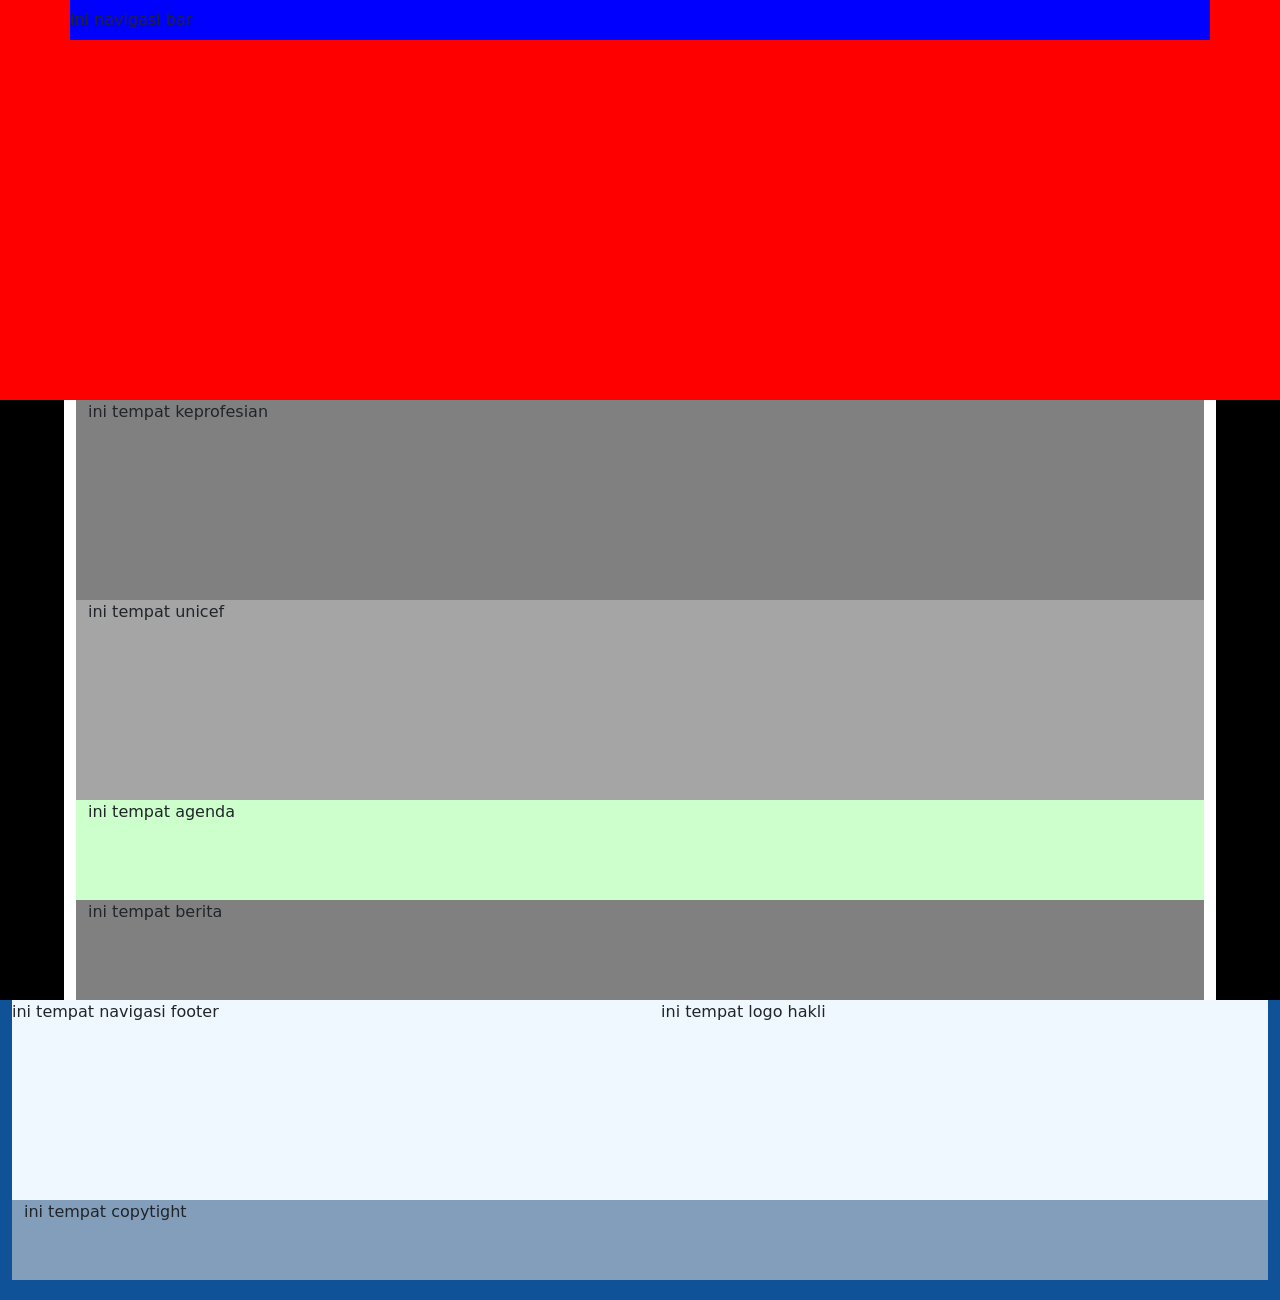
<file: core.html>
<!DOCTYPE html>
<html lang="en">

<head>

    <!-- Meta -->


    <meta charset="UTF-8">
    <meta http-equiv="X-UA-Compatible" content="IE=edge">
    <meta name="viewport" content="width=device-width, initial-scale=1.0">
    <meta name="description" content="Blog Site Template">
    <meta name="author" content="https://www.instagram.com/naufal_sunandar/">
    <!-- <link rel="shortcut icon" href="images/logo.png"> -->
    <title>Hakli template</title>

    <!-- Boostrap CSS -->
    <link href="https://cdn.jsdelivr.net/npm/bootstrap@5.1.1/dist/css/bootstrap.min.css" rel="stylesheet"
        integrity="sha384-F3w7mX95PdgyTmZZMECAngseQB83DfGTowi0iMjiWaeVhAn4FJkqJByhZMI3AhiU" crossorigin="anonymous">

    <!-- Costom CSS -->
    <link rel="stylesheet" href="./css/core.css">

</head>

<body>

    <header class="container-fluid header">
        <nav class="container navbar">
            ini navigasi bar
        </nav>
    </header>

    <main class="container-fluid main">
        <section class="container-fluid keprofesian">
            <p>
                ini tempat keprofesian
            </p>
        </section>
        <section class="container-fluid unicef">
            <p>
                ini tempat unicef
            </p>
        </section>
        <section class="container-fluid agenda">
            <p>
                ini tempat agenda
            </p>
        </section>
        <section class="container-fluid berita">
            <p>
                ini tempat berita
            </p>

        </section>
    </main>

    <footer class="container-fluid footer">
        <section class="informasi">
            <section class="span navigation">
                <p>
                    ini tempat navigasi footer
                </p>
            </section>
            <section class="span logo">
                <p>
                    ini tempat logo hakli
                </p>
            </section>
        </section>
        <section class="container-fluid copyright">
            <p>
                ini tempat copytight
            </p>

        </section>

    </footer>

    <!-- Boostrap JS -->
    <script src="https://cdn.jsdelivr.net/npm/@popperjs/core@2.9.3/dist/umd/popper.min.js"
        integrity="sha384-W8fXfP3gkOKtndU4JGtKDvXbO53Wy8SZCQHczT5FMiiqmQfUpWbYdTil/SxwZgAN"
        crossorigin="anonymous"></script>
    <script src="https://cdn.jsdelivr.net/npm/bootstrap@5.1.1/dist/js/bootstrap.min.js"
        integrity="sha384-skAcpIdS7UcVUC05LJ9Dxay8AXcDYfBJqt1CJ85S/CFujBsIzCIv+l9liuYLaMQ/"
        crossorigin="anonymous"></script>

</body>

</html>
</file>
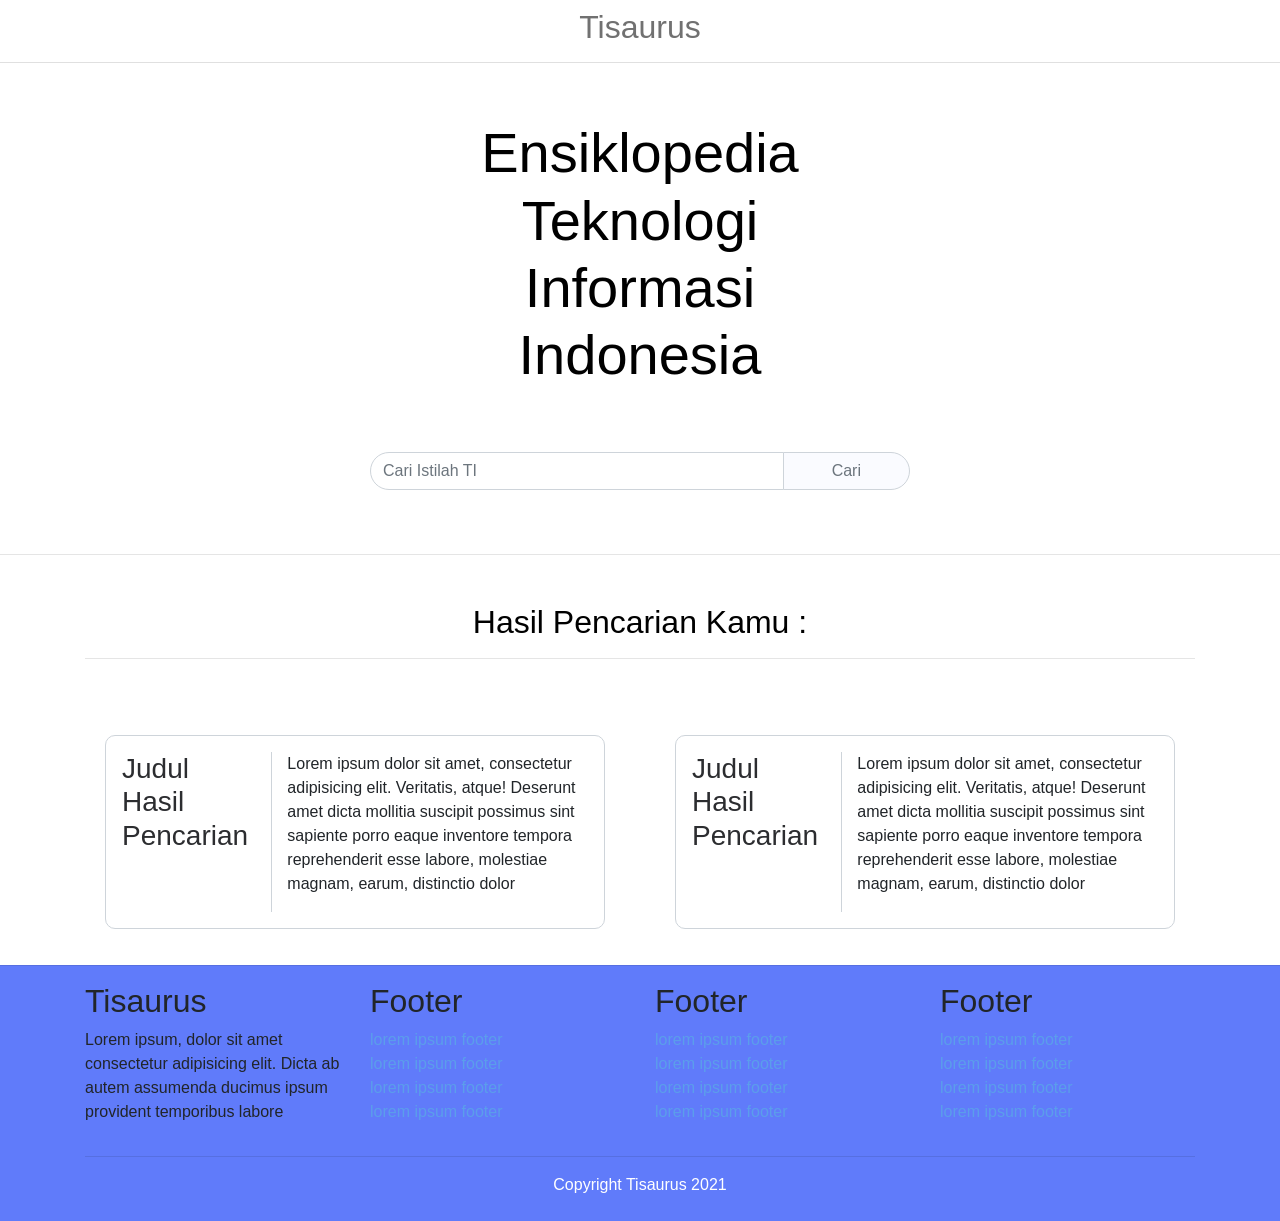
<file: search.html>
<!DOCTYPE html>
<html lang="en">

<head>
    <meta charset="UTF-8">
    <meta http-equiv="X-UA-Compatible" content="IE=edge">
    <meta name="viewport" content="width=device-width, initial-scale=1.0">
    <title>Home</title>

    <!-- boostrap 4.6 -->
    <link rel="stylesheet" href="https://cdn.jsdelivr.net/npm/bootstrap@4.6.1/dist/css/bootstrap.min.css"
        integrity="sha384-zCbKRCUGaJDkqS1kPbPd7TveP5iyJE0EjAuZQTgFLD2ylzuqKfdKlfG/eSrtxUkn" crossorigin="anonymous">
    <!-- style.css -->
    <link rel="stylesheet" href="./style.css">

    <!-- font -->
    <link rel="preconnect" href="https://fonts.googleapis.com">
    <link rel="preconnect" href="https://fonts.gstatic.com" crossorigin>
    <link
        href="https://fonts.googleapis.com/css2?family=Source+Sans+Pro:ital,wght@0,300;0,400;0,600;0,700;1,400;1,600;1,700&display=swap"
        rel="stylesheet">

</head>

<body>

    <nav class="navbar navbar-light justify-content-center">
        <h2 class="logo">Tisaurus</h2>

    </nav>
    <div class="container ">



        <!-- heading -->
        <div class="row justify-content-center">
            <div class="col-lg-4 col-md-6 col-sm-8">
                <h1 class="text-center display-4 judul">
                    Ensiklopedia Teknologi Informasi Indonesia
                </h1>


            </div>
        </div>

        <!-- form search -->
        <div class="row justify-content-center pencarian">
            <div class="col-lg-6">
                <div class="input-group mb-3">
                    <input type="text" class="form-control" placeholder="Cari Istilah TI" aria-label="Istilah TI"
                        aria-describedby="istilah-ti">
                    <div class="input-group-append">
                        <button class="btn btn-outline-secondary" id="index-custom-search" type="button"
                            id="istilah-ti">Cari</button>
                    </div>
                </div>
            </div>
        </div>

        <!-- konten tengah -->
        <!-- apa itu tisaurus -->



    </div>
    <hr>
    <div class="container">

        <h2 class="text-center display-6 judul">
            Hasil Pencarian Kamu :
            <hr>
        </h2>

        <div class="row ">
            <div class="col-md-6 col-12">
                <div class="kotak-hasil">
                    <div class="row ">
                        <div class="col-md-4 pencarian-judul">
                            <a class="judul-post-pencarian h3">Judul Hasil Pencarian</a>
                            <hr class="d-blok d-md-none">
                        </div>
                        <div class="col-md-8">
                            <p>Lorem ipsum dolor sit amet, consectetur adipisicing elit. Veritatis, atque! Deserunt amet
                                dicta
                                mollitia suscipit possimus sint sapiente porro eaque inventore tempora reprehenderit
                                esse
                                labore,
                                molestiae magnam, earum, distinctio dolor</p>
                        </div>

                    </div>
                </div>
            </div>
            <div class="col-md-6 col-12">
                <div class="kotak-hasil">
                    <div class="row">
                        <div class="col-md-4 pencarian-judul">
                            <a class="judul-post-pencarian h3">Judul Hasil Pencarian</a>
                            <hr class="d-blok d-md-none">
                        </div>
                        <div class="col-md-8">
                            <p>Lorem ipsum dolor sit amet, consectetur adipisicing elit. Veritatis, atque! Deserunt amet
                                dicta
                                mollitia suscipit possimus sint sapiente porro eaque inventore tempora reprehenderit
                                esse
                                labore,
                                molestiae magnam, earum, distinctio dolor</p>
                        </div>

                    </div>
                </div>
            </div>

        </div>

    </div>
    <footer class="footer">
        <hr>
        <div class="container">
            <div class="row text-md-left text-center">
                <div class="col-sm-3">
                    <h2>Tisaurus</h2>
                    <p>Lorem ipsum, dolor sit amet consectetur adipisicing elit. Dicta ab autem assumenda ducimus
                        ipsum
                        provident temporibus labore</p>
                </div>
                <div class="col-sm-3">
                    <h2>Footer</h2>
                    <a href="#" class="link">
                        lorem ipsum footer
                    </a>
                    <a href="#" class="link">
                        lorem ipsum footer
                    </a>
                    <a href="#" class="link">
                        lorem ipsum footer
                    </a>
                    <a href="#" class="link">
                        lorem ipsum footer
                    </a>
                </div>
                <div class="col-sm-3">
                    <h2>Footer</h2>
                    <a href="#" class="link">
                        lorem ipsum footer
                    </a>
                    <a href="#" class="link">
                        lorem ipsum footer
                    </a>
                    <a href="#" class="link">
                        lorem ipsum footer
                    </a>
                    <a href="#" class="link">
                        lorem ipsum footer
                    </a>
                </div>
                <div class="col-sm-3">
                    <h2>Footer</h2>
                    <a href="#" class="link">
                        lorem ipsum footer
                    </a>
                    <a href="#" class="link">
                        lorem ipsum footer
                    </a>
                    <a href="#" class="link">
                        lorem ipsum footer
                    </a>
                    <a href="#" class="link">
                        lorem ipsum footer
                    </a>
                </div>
            </div>
            <hr>
            <div class="copyright">
                <p class="text-center">Copyright Tisaurus 2021</p>
            </div>
        </div>
    </footer>

    <!-- boostrap java script -->
    <script src="https://cdn.jsdelivr.net/npm/jquery@3.5.1/dist/jquery.slim.min.js"
        integrity="sha384-DfXdz2htPH0lsSSs5nCTpuj/zy4C+OGpamoFVy38MVBnE+IbbVYUew+OrCXaRkfj"
        crossorigin="anonymous"></script>
    <script src="https://cdn.jsdelivr.net/npm/bootstrap@4.6.1/dist/js/bootstrap.bundle.min.js"
        integrity="sha384-fQybjgWLrvvRgtW6bFlB7jaZrFsaBXjsOMm/tB9LTS58ONXgqbR9W8oWht/amnpF"
        crossorigin="anonymous"></script>
</body>

</html>
</file>
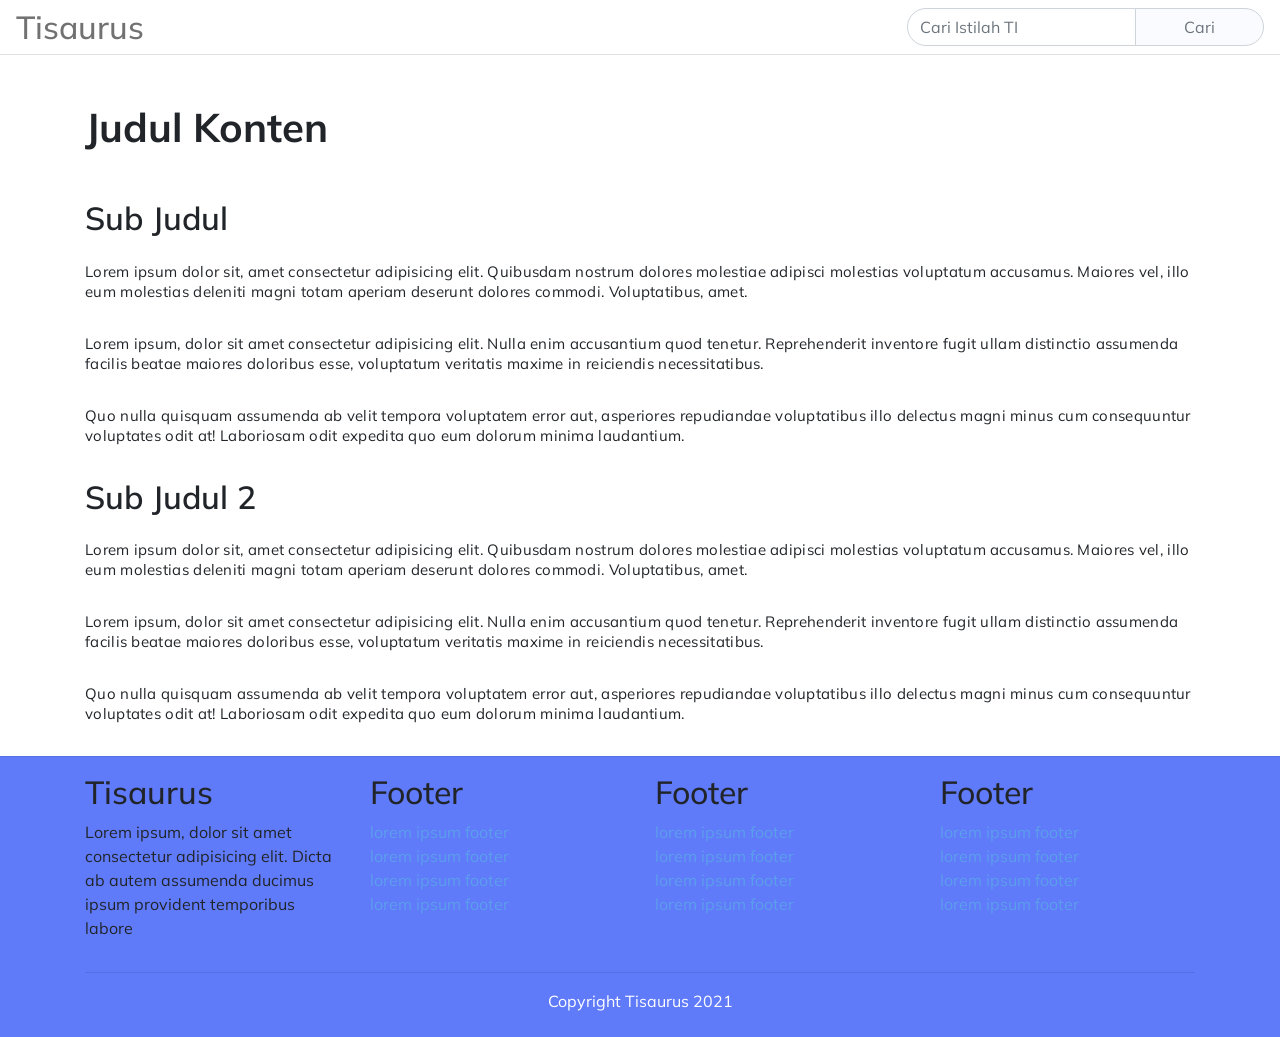
<file: single.html>
<!DOCTYPE html>
<html lang="en">

<head>
    <meta charset="UTF-8">
    <meta http-equiv="X-UA-Compatible" content="IE=edge">
    <meta name="viewport" content="width=device-width, initial-scale=1.0">
    <title>konten</title>

    <!-- boostrap 4.6 -->
    <link rel="stylesheet" href="https://cdn.jsdelivr.net/npm/bootstrap@4.6.1/dist/css/bootstrap.min.css"
        integrity="sha384-zCbKRCUGaJDkqS1kPbPd7TveP5iyJE0EjAuZQTgFLD2ylzuqKfdKlfG/eSrtxUkn" crossorigin="anonymous">
    <!-- style.css -->
    <link rel="stylesheet" href="./style.css">

    <!-- font -->
    <link rel="preconnect" href="https://fonts.googleapis.com">
    <link rel="preconnect" href="https://fonts.gstatic.com" crossorigin>
    <link
        href="https://fonts.googleapis.com/css2?family=Source+Sans+Pro:ital,wght@0,300;0,400;0,600;0,700;1,400;1,600;1,700&display=swap"
        rel="stylesheet">

    <link
        href="https://fonts.googleapis.com/css2?family=Mulish:ital,wght@0,300;0,400;0,500;0,700;0,800;0,900;1,200;1,300;1,400;1,500;1,600;1,700;1,800;1,900&display=swap"
        rel="stylesheet">

</head>

<body>

    <nav class="navbar navbar-light navbar-expand-lg sticky-top" id="custom-nav">
        <div class="custom-desktop">
            <div class="kanan">
                <a href="#" class="h2">Tisaurus</a>
            </div>
            <div class="kiri">
                <form class="align-self-center">
                    <div class="input-group">
                        <input type="text" class="form-control" placeholder="Cari Istilah TI" aria-label="Istilah TI"
                            aria-describedby="istilah-ti">
                        <div class="input-group-append">
                            <button class="btn btn-outline-secondary" id="index-custom-search" type="button"
                                id="istilah-ti">Cari</button>
                        </div>
                    </div>
                </form>
            </div>
        </div>




        <botton class="navbar-toggler" data-toggle="collapse" data-target="#expandme">
            <span class="navbar-toggler-icon"></span>
        </botton>
        <div class="collapse navbar-collapse " id="expandme">
            <a href="#" class="navbar-nav">
                <!-- <a href="#" class="nav-item nav-link">Home</a>
                <a href="#" class="nav-item nav-link">About</a>
                <a href="#" class="nav-item nav-link">Contact</a> -->

            </a>

            <div class="full-mobile">

                <h2 class="diplay-5 text-center heading-cari">Cari Isilah TI</h2>


                <form>
                    <div class="input-group">
                        <input type="text" class="form-control" placeholder="Cari Istilah TI" aria-label="Istilah TI"
                            aria-describedby="istilah-ti">
                        <div class="input-group-append">
                            <button class="btn btn-outline-secondary" id="index-custom-search" type="button"
                                id="istilah-ti">Cari</button>
                        </div>
                    </div>
                </form>


                <div class="random-box">

                </div>
            </div>



        </div>

    </nav>
    <div class="container">

        <!-- <nav class="navbar navbar-light navbar-expand-lg" id="nav-single">
            <h2 class="logo">Tisaurus</h1>
                <botton class="navbar-toggler" data-toggle="collapse" data-target="#expandme">
                    <span class="navbar-toggler-icon"></span>
                </botton>
                <div class="collapse navbar-collapse single-cari" id="expandme">
                    <h2 class="diplay-5 text-center heading-cari">Cari Isilah TI</h2>
                    <form action="#">
                        <div class="input-group mb-3">
                            <input type="text" class="form-control" placeholder="Cari Istilah TI"
                                aria-label="Istilah TI" aria-describedby="istilah-ti">
                            <div class="input-group-append">
                                <button class="btn btn-outline-secondary" id="index-custom-search" type="button"
                                    id="istilah-ti">Cari</button>
                            </div>
                        </div>

                    </form>
                </div>


        </nav> -->
        <article>

            <h1 class="display-5 judul-konten">Judul Konten</h1>



            <h2 class="sub-judul-konten">Sub Judul</h2>
            <p class="tulisan">
                Lorem ipsum dolor sit, amet consectetur adipisicing elit. Quibusdam nostrum dolores molestiae adipisci
                molestias voluptatum accusamus. Maiores vel, illo eum molestias deleniti magni totam aperiam deserunt
                dolores commodi. Voluptatibus, amet.
            </p>
            <p class="tulisan">
                Lorem ipsum, dolor sit amet consectetur adipisicing elit. Nulla
                enim accusantium quod tenetur. Reprehenderit inventore fugit ullam distinctio assumenda facilis beatae
                maiores doloribus esse, voluptatum veritatis maxime in reiciendis necessitatibus.


            </p>
            <p class="tulisan">
                Quo nulla quisquam assumenda ab velit tempora voluptatem error aut, asperiores repudiandae voluptatibus
                illo delectus magni minus cum consequuntur voluptates odit at! Laboriosam odit expedita quo eum dolorum
                minima laudantium.
            </p>
            <h2 class="sub-judul-konten">Sub Judul 2</h2>
            <p class="tulisan">
                Lorem ipsum dolor sit, amet consectetur adipisicing elit. Quibusdam nostrum dolores molestiae adipisci
                molestias voluptatum accusamus. Maiores vel, illo eum molestias deleniti magni totam aperiam deserunt
                dolores commodi. Voluptatibus, amet.



            </p>
            <p class="tulisan">
                Lorem ipsum, dolor sit amet consectetur adipisicing elit. Nulla
                enim accusantium quod tenetur. Reprehenderit inventore fugit ullam distinctio assumenda facilis beatae
                maiores doloribus esse, voluptatum veritatis maxime in reiciendis necessitatibus.


            </p>
            <p class="tulisan">
                Quo nulla quisquam assumenda ab velit tempora voluptatem error aut, asperiores repudiandae voluptatibus
                illo delectus magni minus cum consequuntur voluptates odit at! Laboriosam odit expedita quo eum dolorum
                minima laudantium.
            </p>
        </article>

    </div>
    <footer class="footer">
        <hr>
        <div class="container">
            <div class="row text-md-left text-center">
                <div class="col-sm-3">
                    <h2>Tisaurus</h2>
                    <p>Lorem ipsum, dolor sit amet consectetur adipisicing elit. Dicta ab autem assumenda ducimus
                        ipsum
                        provident temporibus labore</p>
                </div>
                <div class="col-sm-3">
                    <h2>Footer</h2>
                    <a href="#" class="link">
                        lorem ipsum footer
                    </a>
                    <a href="#" class="link">
                        lorem ipsum footer
                    </a>
                    <a href="#" class="link">
                        lorem ipsum footer
                    </a>
                    <a href="#" class="link">
                        lorem ipsum footer
                    </a>
                </div>
                <div class="col-sm-3">
                    <h2>Footer</h2>
                    <a href="#" class="link">
                        lorem ipsum footer
                    </a>
                    <a href="#" class="link">
                        lorem ipsum footer
                    </a>
                    <a href="#" class="link">
                        lorem ipsum footer
                    </a>
                    <a href="#" class="link">
                        lorem ipsum footer
                    </a>
                </div>
                <div class="col-sm-3">
                    <h2>Footer</h2>
                    <a href="#" class="link">
                        lorem ipsum footer
                    </a>
                    <a href="#" class="link">
                        lorem ipsum footer
                    </a>
                    <a href="#" class="link">
                        lorem ipsum footer
                    </a>
                    <a href="#" class="link">
                        lorem ipsum footer
                    </a>
                </div>
            </div>
            <hr>
            <div class="copyright">
                <p class="text-center">Copyright Tisaurus 2021</p>
            </div>
        </div>
    </footer>

    <script src="https://cdn.jsdelivr.net/npm/jquery@3.5.1/dist/jquery.slim.min.js"
        integrity="sha384-DfXdz2htPH0lsSSs5nCTpuj/zy4C+OGpamoFVy38MVBnE+IbbVYUew+OrCXaRkfj"
        crossorigin="anonymous"></script>
    <script src="https://cdn.jsdelivr.net/npm/bootstrap@4.6.1/dist/js/bootstrap.bundle.min.js"
        integrity="sha384-fQybjgWLrvvRgtW6bFlB7jaZrFsaBXjsOMm/tB9LTS58ONXgqbR9W8oWht/amnpF"
        crossorigin="anonymous"></script>
</body>

</html>
</file>
<file: draft2/css/app.css>
/* Small devices (landscape phones, 576px and up) */
@media (min-width: 375px) {

    .main{
        width: 100%;
    }

    body{
        font-family: 'Source Sans Pro', sans-serif;
    
    }
    
    container-fluid{
        min-height: 200px;
        background-color: antiquewhite;
    }
    
    
    h1, h2, h3{
        font-family: 'Source Sans Pro', sans-serif;
    }
    
    main{
        min-height: 500px;
    }
    
    main .tulisan{
        padding: 3em;
    
    }

    /* navigasi default dan hp */
    .menubar{
        display: flex;
        flex-direction: row;
        align-items: center;
        justify-content: flex-start;
        background-color: #ffffff;
        padding: 0 2rem;
        min-height: 50px;
        /* border-bottom: 1px solid rgba(112, 195, 255, 0.507); */
       
    
    }
    
    nav a{
        
        height: auto;
        font-size: medium;
        font-weight: 400;
        text-decoration: none;
        padding: 0 10px;
        /* background-color: pink; */
        margin: 0.5rem ;
        color: rgb(123, 123, 123);
        /* background-color: #b64a4a; */
        margin-top: 0;
        margin-bottom: 0;
    
        /* experiment */
        /* background-color: red; */
        display: flex;
        justify-content: center;
        align-items: center;
        /* min-height: 50px; */
        padding: 0 10px;
    }
    
    nav a:hover{
       
        color: rgb(123, 123, 123);
         /* experiment */
        /* background-color: rgb(255, 255, 255); */
    }
    
    
    .dropdown a{
        margin-top: 0;
        margin-bottom: 0;
    }
    
    .kiri h3{
    font-size: medium;
    font-weight: 600;
    margin-bottom: 0;
    color: #71c4ff;
    
    }
    
    
    
    .kotak-dropdown a{
    color: rgb(32, 117, 190);
    height: 2rem;
    }
    
    .kotak-dropdown{
        border-top: 3px solid #71c4ff;
        display: none;
        position: absolute;
        /* top: 40px; */
        min-width: 600px;
        height: auto;
        background-color: rgb(248, 248, 248);
        margin-right: 100px;
        
       
    }
    
    .dropdown:hover .kotak-dropdown {
        display: flex;
        box-shadow: 8px 8px 5px 0.8px rgba(157, 157, 245, 0.1);
        
    
    }
    
    .kotak-dropdown .kiri{
        display: flex;
        flex-grow: 1;
        flex-direction: column;
        background-color: #FBFBFB;
        padding: 1em;
        /* padding-right: 3em; */

    }
    
    .kotak-dropdown .kiri a{
        color :rgb(123, 123, 123);
        display: flex;
        align-items: center;
        justify-content: flex-start;
        margin: 0.1rem;
        font-size: medium;
        font-weight: 400;
        text-decoration: none;
        padding: 10px 20px;
        /* transition: background-color 0.3s, color 0.3s; */
      
     
    }
    .kotak-dropdown .kiri a:hover{
        background-color: #71c4ff;
        color: white;
     
    }
    
    .kotak-dropdown .kanan{
        display: flex;
        flex-grow: 1;
        flex-direction: column;
        background-color: rgb(255, 255, 255);
        align-items: center;
        justify-content: center;
        /* min-width: 100px;
        min-height: 100px; */
        padding: 3em 1em;
    }

    img{
        width: 10rem;
    }

    /* ini kalau jadi */
    .kepala{
        display: flex;
        align-items: center;
        justify-content: center;
        padding: 1rem;
        background-color: #ffffff;
        /* border-bottom: 3px solid rgb(241, 241, 241) ; */

    }

    .tulisan-kepala{
        color: rgb(68, 68, 68);
        font-size: 1.5rem;
        font-weight: 400;
        
}
    /* navigasi tablet dan desktop */


    .bg-light{
        background-color: white;
    }
    
    .navbar-toggler {
    border: 0;
    }
    .navbar-light .navbar-toggler{
        border-color: 0;
    }
    
    



    main .tulisan p{
    
    }
    .main h2{
        text-align: center;
        letter-spacing: 1px;
        font-weight: 700;
        color: #0F5298;
        margin-bottom: 1rem;
        padding: 0.5em 0.8em;
        margin : 2em;
    
    }
    
    .header{
        display: flex;
        align-items: flex-start;
        justify-content: end;
        background-color:#f0f9ff;
        min-height: 300px;
        padding: 0;
    }
    
    
    
    .main{
        background-color: white;
    }
    
    .keprofesian{
        min-height: 200px;
    }
    
    .unicef{
        min-height: 200px;
    }
    
    .agenda{
        background-color: rgb(255, 255, 255);
        min-height: 100px;
    }
    
    .berita{
        min-height: 100px;
    }
    
    .footer{
        display: flexbox;
        flex-direction: row;
        flex-wrap: wrap;
        justify-content:space-between;
        background-color: #0F5298;
        min-height: 300px;
    
        padding: 0;
    }
    
    .footer p{
        color: white;
    }
    
    .informasi{
        width: 100%;
        min-height: 200px;
        margin: 0 auto;
        display: flex;
        flex-direction: row;
        justify-content:space-between;
        flex-wrap: wrap;
        padding: 2rem;
    
    }
    
    .navigation{
        flex-grow: 1;
        margin: 0;
        display: flex;
        flex-direction: row;
        justify-content:flex-start;
        align-items: flex-start;
        flex-wrap: wrap;
    }
    
    
    .navigation .sub-nav{
    display: flex;
    flex-wrap: wrap;
    flex-direction: column;
    margin: 0 20px;
    padding-right: 1em;
    min-height:max-content;

    }
    
    .navigation .sub-nav > h3{
        color: rgb(255, 255, 255);
        font-size: medium;
        font-weight: 600;
        border-bottom: 0.5px solid white;
        padding: 0.5em;
        
    }
    .navigation .sub-nav a{
        text-decoration: none;
        color: white;
    }
    .navigation .sub-nav a:hover{
        text-decoration: underline;
    }
    
    
    .logo{
        display: flex;
        flex-grow: 1;
    
        min-height: 200px;
        background-color: white;
    
    }
    
    .copyright{
        display: flex;
        justify-content: center;
        align-items: center;
        flex-wrap: wrap;
    }
    
    .copyright p{
       text-align: center;
       margin-bottom: 0;
       padding: 0.5em;
      
    }

    /* ini krusial */
    .keren{
        height: 100px;
        width: 100px;
        background-color: red;
        visibility: hidden;
        
    }

    /* ini krusial */
    .menubar{
        display: none;
    }
    .kepala{
        display: none;
    }

    /* costumisasi mobile */
    .navigation .sub-nav{
       flex-grow: 1;
        }
    .navigation .sub-nav{
    flex-grow: 1;
    }
    .navigation .sub-nav h3{
        padding-left: 0;
        margin-top: 1em;
        }
         
    
 }

/* Medium devices (tablets, 768px and up) */
@media (min-width: 768px) {
    .main{
        width: 100%;
    }

 /* ini krusial */
.navbar{
     display: none;
 }
 .menubar{
    display: flex;
}
.kepala{
    display: flex;
}
    

}

/* Large devices (desktops, 992px and up) */
@media (min-width: 992px) {


}

/* Extra large devices (large desktops, 1200px and up) */
@media (min-width: 1200px) {


}
</file>
<file: draft2022/style.css>
img{
    width: auto;
    height: 100%;
}
a{
    color: rgb(91, 158, 235);
}

/* Small devices (landscape phones, 576px and up) */
@media (min-width: 275px) {
    body{
        /* font-family: 'Source Sans Pro', sans-serif; */
        font-family: 'Mulish', sans-serif;
    }
    
    
    .link  {
        display: block;
    }
    
    .judul{
        padding: 1em 0;
        color:#000000;
       
    }
    .pencarian{
        margin-bottom: 3rem;
    }
    
    .index-pembukaan{
        margin: 4rem 0;
    }
    
    
    .bone{
        box-sizing:;
        border: 1px solid #e0e0e0;
        border-radius: 10px;
        padding: 20px;
        margin: 1px;
        margin-top: 10px;
    }
    
    #index-custom-search{
       padding: 0 3rem;
    }
    
    .navbar{
        border-bottom: 1px solid #e0e0e0;
        /* background-color: #FAFBFF; */
    }
    
    .tulisan{
    font-size: 15px;    
    font-weight: 400;
    letter-spacing: .3px;
    line-height: 20px;
    padding-bottom: 1rem;
    }
    
    .judul-konten{
        font-weight: 700;
        margin: 3rem 0;
        /* color: rgb(144, 109, 201); */
        
    }
    
    .sub-judul-konten{
        font-weight: 600;
        padding-bottom: 1rem;
        /* color: rgb(144, 109, 201); */
    }


    /* navigasi bar */

    #nav-single{
        /* margin-top: 1rem;
        display: flex;
        align-items: center;
        justify-content: center; */
    }
    .single-cari{
        margin: 1rem 0;
    }

    .heading-cari{
        /* border-top: 1px solid #e0e0e0; */
        padding: 1em 0;
        
        
    }
    #custom-nav{
        /* background-color: rgb(247, 247, 247); */
        background-color: white;  
        
    }

    .logo{
        color: rgb(113, 113, 113);
    }
    
    #custom-nav a{
        color: rgb(113, 113, 113);
        
       
    }
    
    .btn{
        /* background-color: rgb(97, 151, 244); */
        /* color: white; */
        border: 1px solid #ced4da;
        background-color: #FAFBFF;
    }
    #search-box{
        padding-right: 0.4em;
    }
    .navbar-light .navbar-toggler {
        color: rgba(0,0,0,.5);
        border: none;
    }
  
    .full-mobile{
        /* background-color: blueviolet; */
        height: 95vh;
        display: flex;
        justify-content: center;
        align-items: center;
        flex-direction: column;
        
    }
    .random-box{
        height: 10rem;
    }
    .form-control{
        border-radius: 3rem;
    }
    .btn{
        border-radius: 3rem;

    }
    .kiri{
        display: none;
    }

    /* pencarian */
    .kotak-hasil{
        padding: 1rem;
        border: 1px solid #ced4da;
        border-radius: 10px;
        margin: 20px 20px;
    }

    .judul-post-pencarian{
        
        font-weight: 600;
        text-align: center;
    }

    /* custom 404 */
    .box-404{
        background-color: rgb(255, 252, 242);
        padding-bottom: 100px;
        padding-top: 80px ;
    }
    .custom-404{
       
        font-size: 5rem;
        text-align: center;
    }
    .keterangan-404{
        font-size: 1.5rem;
        font-weight: 300;;
        text-align: center;
    }

    /* footer nav */
    .footer-container{
        padding: 1rem 3rem;
    }

    .footer-header-nav{
        font-size: 1.8rem;
        border-bottom: 1px solid #fff;
        font-weight: 600;
        padding: 0.2em;
    }

    .copyright{
        margin-bottom: 0;
        padding-bottom: 0.5em;
    }

    /* atur warna */

    .footer{
    
        background-color: #607BFA;
    }

    .footer-header-nav, .copyright, .footer-nav{
        color: white;
    }



}
  
   
/* Medium devices (tablets, 768px and up) */
@media (min-width: 768px) { 

    .full-mobile{
        /* background-color: blueviolet; */
        height: 0vh;
        display: flex;
        justify-content: center;
        align-items: center;
        flex-direction: row;
        
        
    }
    .full-mobile{
        display: none;
    }
    .heading-cari{
        display: none;
    }
    .sticky-top{
        position:static;
    }
    .random-box{
        display: none;
    }
    .kiri{
        display: inline-block;
    }
    .custom-desktop{
        display: flex;
        width: 100%;
        flex-direction: row;
        /* background-color: red; */
        justify-content: space-between;
    }

    .judul-post-pencarian{
        
        font-weight: 500;
        text-align: center;
        color: #2c2d30;
        
        
    }
    .pencarian-judul{
        border-right: 1px solid  #ced4da;
    }

     /* footer nav */
     .footer-container{
        padding: 1rem 1rem;
     }
    .footer-header-nav{
        font-size: 1.8rem;
        border-bottom: 1px solid #ced4da;
        text-align: center;
    }
 }

/* Large devices (desktops, 992px and up) */
@media (min-width: 992px) { 

 }

/* Extra large devices (large desktops, 1200px and up) */
@media (min-width: 1200px) { 

 }
</file>
<file: draft3/css/app.css>
/* Small devices (landscape phones, 576px and up) */
@media (min-width: 375px) {

    .main{
        width: 100%;
    }

    body{
        font-family: 'Source Sans Pro', sans-serif;
    
    }
    
    container-fluid{
        min-height: 200px;
        background-color: antiquewhite;
    }
    
    
    h1, h2, h3{
        font-family: 'Source Sans Pro', sans-serif;
    }
    
    main{
        min-height: 500px;
    }
    
    main .tulisan{
        padding: 1em 4em;
    
    }

    /* navigasi default dan hp */
    .menubar{
        display: flex;
        flex-direction: row;
        align-items: center;
        justify-content: space-between;
        background-color: #ffffff;
        padding: 0 2rem;
        min-height: 50px;
        /* border-bottom: 1px solid rgba(112, 195, 255, 0.507); */
    
    
    }

    
    .menubar-kanan{
        display: flex;
        flex-direction: row;
        align-items: center;
        justify-content: flex-start;
    }
    .menubar-kanan{
        
    }

    i{
        padding-left: 0.5em;
    }

    nav a{
        
        height: auto;
        font-size: medium;
        font-weight: 400;
        text-decoration: none;
        padding: 0 10px;
        /* background-color: pink; */
        margin: 0.5rem ;
        color: rgb(123, 123, 123);
        /* background-color: #b64a4a; */
        margin-top: 0;
        margin-bottom: 0;
    
        /* experiment */
        /* background-color: red; */
        display: flex;
        justify-content: center;
        align-items: center;
        /* min-height: 50px; */
        padding: 0 10px;
    }
    
    nav a:hover{
       
        color: rgb(123, 123, 123);
         /* experiment */
        /* background-color: rgb(255, 255, 255); */
    }
    
    
    .dropdown a{
        margin-top: 0;
        margin-bottom: 0;
    }
    
    .kiri h3{
    font-size: medium;
    font-weight: 600;
    margin-bottom: 0;
    color: #71c4ff;
    
    }
    
    
    
    .kotak-dropdown a{
    color: rgb(32, 117, 190);
    height: 2rem;
    }
    
    .kotak-dropdown{
        border-top: 3px solid #71c4ff;
        display: none;
        position: absolute;
        /* top: 40px; */
        min-width: 600px;
        height: auto;
        background-color: rgb(248, 248, 248);
        margin-right: 100px;
        
       
    }
    
    .dropdown:hover .kotak-dropdown {
        display: flex;
        box-shadow: 8px 8px 5px 0.8px rgba(157, 157, 245, 0.1);
        
    
    }
    
    .kotak-dropdown .kiri{
        display: flex;
        flex-grow: 1;
        flex-direction: column;
        background-color: #FBFBFB;
        padding: 1em;
        /* padding-right: 3em; */

    }
    
    .kotak-dropdown .kiri a{
        color :rgb(123, 123, 123);
        display: flex;
        align-items: center;
        justify-content: flex-start;
        margin: 0.1rem;
        font-size: medium;
        font-weight: 400;
        text-decoration: none;
        padding: 10px 20px;
        /* transition: background-color 0.3s, color 0.3s; */
      
     
    }
    .kotak-dropdown .kiri a:hover{
        background-color: #71c4ff;
        color: white;
     
    }
    
    .kotak-dropdown .kanan{
        display: flex;
        flex-grow: 1;
        flex-direction: column;
        background-color: rgb(255, 255, 255);
        align-items: center;
        justify-content: center;
        /* min-width: 100px;
        min-height: 100px; */
        padding: 3em 1em;
    }

    img{
        width: 10rem;
    }

    /* ini kalau jadi */
    .kepala{
        display: flex;
        align-items: center;
        justify-content: center;
        padding: 1rem;
        background-color: #ffffff;
        /* border-bottom: 3px solid rgb(241, 241, 241) ; */

    }

    .tulisan-kepala{
        color: rgb(68, 68, 68);
        font-size: 1.5rem;
        font-weight: 400;
        
}
    /* navigasi tablet dan desktop */
    .bg-light{
        background-color: white;
    }
    
    .navbar-toggler {
    border: 0;
    }
    .navbar-light .navbar-toggler{
        border-color: 0;
    }
    
    



    main .tulisan p{
    
    }
    .main h2{
        text-align: center;
        letter-spacing: 1px;
        font-weight: 700;
        color: #0F5298;
        margin-bottom: 1rem;
        padding: 0.5em 0.8em;
        margin : 0.8em 2em;
    
    }
    
    .header{
        display: flex;
        align-items: flex-start;
        justify-content: end;
        background-color:#f0f9ff;
        min-height: 300px;
        padding: 0;
    }
    
    
    
    .main{
        background-color: white;
    }
    
    .keprofesian{
        min-height: 200px;
    }
    
    .unicef{
        min-height: 200px;
    }
    
    .agenda{
        background-color: rgb(255, 255, 255);
        min-height: 100px;
    }
    
    .berita{
        min-height: 100px;
    }
    
    .footer{
        display: flexbox;
        flex-direction: row;
        flex-wrap: wrap;
        justify-content:space-between;
        background-color: #0F5298;
        min-height: 300px;
    
        padding: 0;
    }
    
    .footer p{
        color: white;
    }
    
    .informasi{
        width: 100%;
        min-height: 200px;
        margin: 0 auto;
        display: flex;
        flex-direction: row;
        justify-content:space-between;
        flex-wrap: wrap;
        padding: 2rem;
    
    }
    
    .navigation{
        flex-grow: 1;
        margin: 0;
        display: flex;
        flex-direction: row;
        justify-content:flex-start;
        align-items: flex-start;
        flex-wrap: wrap;
    }
    
    
    .navigation .sub-nav{
    display: flex;
    flex-wrap: wrap;
    flex-direction: column;
    margin: 0 20px;
    padding-right: 1em;
    min-height:max-content;

    }
    
    .navigation .sub-nav > h3{
        color: rgb(255, 255, 255);
        font-size: medium;
        font-weight: 600;
        border-bottom: 0.5px solid white;
        padding: 0.5em;
        
    }
    .navigation .sub-nav a{
        text-decoration: none;
        color: white;
    }
    .navigation .sub-nav a:hover{
        text-decoration: underline;
    }
    
    
    .logo{
        display: flex;
        flex-grow: 1;
    
        min-height: 200px;
        background-color: white;
    
    }
    
    .copyright{
        display: flex;
        justify-content: center;
        align-items: center;
        flex-wrap: wrap;
    }
    
    .copyright p{
       text-align: center;
       margin-bottom: 0;
       padding: 0.5em;
      
    }

    /* ini krusial */
    .keren{
        height: 100px;
        width: 100px;
        background-color: red;
        visibility: hidden;
        
    }

    /* ini krusial */
    .menubar{
        display: none;
    }
    .kepala{
        display: none;
    }

    /* costumisasi mobile */
    .navigation .sub-nav{
       flex-grow: 1;
        }
    .navigation .sub-nav{
    flex-grow: 1;
    }
    .navigation .sub-nav h3{
        padding-left: 0;
        margin-top: 1em;
        }

    .dropdown-menu li h3{
        color: #71c4ff;;
        font-size: 1.2em;
        padding-left: 1em;
    }
    .cari{
        border: none;
        background-color: #a6d1ff;
        color: white;
    }

    .cari:hover{
        background-color: #0F5298;
        color: white;
        border: none;
        box-shadow: none;
    }
    .cari:active{
        background-color: #0F5298;
        color: white;
    }

    .logo {
        margin: 2rem;
        padding: 2rem;
    }

         
    
 }

/* Medium devices (tablets, 768px and up) */
@media (min-width: 768px) {
    .main{
        width: 100%;
    }

 /* ini krusial */
.navbar{
     display: none;
 }
 .menubar{
    display: flex;
}
.kepala{
    display: flex;
}
    

}

/* Large devices (desktops, 992px and up) */
@media (min-width: 992px) {


}

/* Extra large devices (large desktops, 1200px and up) */
@media (min-width: 1200px) {


}
</file>
<file: draft/draft4/css/app.css>
/* 
Template ini dibuat untuk HAKLI Provinsi papua barat.

Theme Name :HakliPB
Text Domain : HakliPB
Version : 1.0
tags : simple, responsive, professional
Author : Naufal Sunandar
Author URL : https://www.instagram.com/naufal_sunandar/


*/

/* Small devices (landscape phones, 576px and up) */
@media (min-width: 375px) {

    .main{
        width: 100%;
    }

    body{
        font-family: 'Source Sans Pro', sans-serif;
    
    }
    
    container-fluid{
        min-height: 200px;
        background-color: antiquewhite;
    }
    
    
    h1, h2, h3{
        font-family: 'Source Sans Pro', sans-serif;
    }
    
    main{
        min-height: 500px;
    }
    
    main .tulisan{
        padding: 1em 4em;
        min-height: 200px;
        display: flex;
        align-items: center;
        justify-content: center;
        flex-direction: column;

    }
    .custom-kategori{
        display: flex;
        align-items: center;
        justify-content: center;
        background-color: #f2f2f2;
        width: 90%;
        height: 4rem;
    }

    .custom-komentar{
        display: flex;
        align-items: center;
        justify-content: center;
        background-color: #f2f2f2;
        width: 90%;
        height: 4rem;
    }

    /* navigasi default dan hp */
    .menubar{
        display: flex;
        flex-direction: row;
        align-items: center;
        justify-content: space-between;
        background-color: #ffffff;
        padding: 0 2rem;
        min-height: 50px;
        /* border-bottom: 1px solid rgba(112, 195, 255, 0.507); */
    
    
    }

    
    .menubar-kanan{
        display: flex;
        flex-direction: row;
        align-items: center;
        justify-content: flex-start;
    }
    .menubar-kiri{}  

    i{
        padding-left: 0.5em;
    }

    nav a{
        
        height: auto;
        font-size: medium;
        font-weight: 400;
        text-decoration: none;
        padding: 0 10px;
        /* background-color: pink; */
        margin: 0.5rem ;
        color: rgb(123, 123, 123);
        /* background-color: #b64a4a; */
        margin-top: 0;
        margin-bottom: 0;
    
        /* experiment */
        /* background-color: red; */
        display: flex;
        justify-content: center;
        align-items: center;
        /* min-height: 50px; */
        padding: 0 10px;
    }
    
    nav a:hover{
       
        color: rgb(123, 123, 123);
         /* experiment */
        /* background-color: rgb(255, 255, 255); */
    }
    
    
    .dropdown a{
        margin-top: 0;
        margin-bottom: 0;
    }
    
    .kiri h3{
    font-size: medium;
    font-weight: 600;
    margin-bottom: 0;
    color: #71c4ff;
    
    }
    
    
    
    .kotak-dropdown a{
    color: rgb(32, 117, 190);
    height: 2rem;
    }
    
    .kotak-dropdown{
        border-top: 3px solid #71c4ff;
        display: none;
        position: absolute;
        /* top: 40px; */
        min-width: 600px;
        height: auto;
        background-color: rgb(248, 248, 248);
        margin-right: 100px;
        
       
    }
    
    .dropdown:hover .kotak-dropdown {
        display: flex;
        box-shadow: 8px 8px 5px 0.8px rgba(157, 157, 245, 0.1);
        
    
    }
    
    .kotak-dropdown .kiri{
        display: flex;
        flex-grow: 1;
        flex-direction: column;
        background-color: #FBFBFB;
        padding: 1em;
        /* padding-right: 3em; */

    }
    
    .kotak-dropdown .kiri a{
        color :rgb(123, 123, 123);
        display: flex;
        align-items: center;
        justify-content: flex-start;
        margin: 0.1rem;
        font-size: medium;
        font-weight: 400;
        text-decoration: none;
        padding: 10px 20px;
        /* transition: background-color 0.3s, color 0.3s; */
      
     
    }
    .kotak-dropdown .kiri a:hover{
        background-color: #71c4ff;
        color: white;
     
    }
    
    .kotak-dropdown .kanan{
        display: flex;
        flex-grow: 1;
        flex-direction: column;
        background-color: rgb(255, 255, 255);
        align-items: center;
        justify-content: center;
        /* min-width: 100px;
        min-height: 100px; */
        padding: 3em 1em;
    }

    img{
        width: 10rem;
    }

    /* ini kalau jadi */
    .kepala{
        display: flex;
        align-items: center;
        justify-content: center;
        padding: 1rem;
        background-color: #ffffff;
        /* border-bottom: 3px solid rgb(241, 241, 241) ; */

    }

    .tulisan-kepala{
        color: rgb(68, 68, 68);
        font-size: 1.5rem;
        font-weight: 400;
        
}
    /* navigasi tablet dan desktop */
    .bg-light{
        background-color: white;
    }
    
    .navbar-toggler {
    border: 0;
    }
    .navbar-light .navbar-toggler{
        border-color: 0;
    }
  
    main .tulisan p{
    
    }
    .main h2{
        text-align: center;
        letter-spacing: 1px;
        font-weight: 700;
        color: #0F5298;
        margin-bottom: 1rem;
        padding: 0.5em 0.8em;
        margin : 0.8em 2em;
    
    }

    .berita-space{
    display: flex;
    flex-wrap: wrap;
    flex-direction: column;
    /* background-color: #f0f0f0; */
    align-items: center;
    justify-content: space-around;
    }

    .berita-kotak{
    display: flex;
    width: 100%;
    flex-direction: column;
    align-items: center;
    /* background-color: #0F5298; */
    /* padding: 4rem; */
    align-items: center;
    justify-content: center;
    /* padding-bottom: 0.5rem; */
    border-top: 4px solid #e1e1e1  ;
    margin-top: 1rem;
    box-shadow:  3px 3px 5px 1px rgba(196, 196, 196, 0.2);;
    }
    
    .berita-gambar{
        width: 100%;
        background-color: white;
        /* min-height: 4rem; */
        height: 100%;
        display: flex;
        align-items: center;
        justify-content: center;

    }

    .berita-tulisan{
        width: 100%;
        background-color: #f5f5f5;
        height: 100%;
        padding: 1rem;

    }
.berita-tulisan .berita-judul h3{
font-size: large;
font-weight: 600;
}

    .header{
        display: flex;
        align-items: flex-start;
        justify-content: end;
        background-color:#f0f9ff;
        min-height: 300px;
        padding: 0;
    }
    
    
    
    .main{
        background-color: white;
    }
    
    .keprofesian{
        min-height: 200px;
    }
    
    .unicef{
        min-height: 200px;
        display: flex;
        align-items: center;
        justify-content: center;
        flex-direction: column;
    }
    
    .custom-unicef{
        display: flex;
        align-items: center;
        justify-content: center;
        background-color: #f2f2f2;
        width: 90%;
        height: 4rem;
    }

    .agenda{
        min-height: 200px;
        display: flex;
        align-items: center;
        justify-content: center;
        flex-direction: column;

    }
    .custom-agenda{
        display: flex;
        align-items: center;
        justify-content: center;
        background-color: #f2f2f2;
        width: 90%;
        height: 4rem;
    }
    
    .berita{
        margin-bottom: 3rem;
    }
    
    .footer{
        display: flexbox;
        flex-direction: row;
        flex-wrap: wrap;
        justify-content:space-between;
        background-color: #0F5298;
        min-height: 300px;
    
        padding: 0;
    }
    
    .footer p{
        color: white;
    }
    
    .informasi{
        width: 100%;
        min-height: 200px;
        margin: 0 auto;
        display: flex;
        flex-direction: row;
        justify-content:space-between;
        flex-wrap: wrap;
        padding: 2rem;
    
    }
    
    .navigation{
        flex-grow: 1;
        margin: 0;
        display: flex;
        flex-direction: row;
        justify-content:flex-start;
        align-items: flex-start;
        flex-wrap: wrap;
    }
    
    
    .navigation .sub-nav{
    display: flex;
    flex-wrap: wrap;
    flex-direction: column;
    margin: 0 20px;
    padding-right: 1em;
    min-height:max-content;

    }
    
    .navigation .sub-nav > h3{
        color: rgb(255, 255, 255);
        font-size: medium;
        font-weight: 600;
        border-bottom: 0.5px solid white;
        padding: 0.5em;
        
    }
    .navigation .sub-nav a{
        text-decoration: none;
        color: white;
    }
    .navigation .sub-nav a:hover{
        text-decoration: underline;
    }
    
    
    .logo{
        display: flex;
        flex-grow: 1;
    
        min-height: 200px;
        background-color: white;
    
    }
    
    .copyright{
        display: flex;
        justify-content: center;
        align-items: center;
        flex-wrap: wrap;
    }
    
    .copyright p{
       text-align: center;
       margin-bottom: 0;
       padding: 0.5em;
      
    }

    /* ini krusial */
    .keren{
        height: 100px;
        width: 100px;
        background-color: red;
        visibility: hidden;
        
    }

    /* ini krusial */
    .menubar{
        display: none;
    }
    .kepala{
        display: none;
    }

    /* costumisasi mobile */
    .navigation .sub-nav{
       flex-grow: 1;
        }
    .navigation .sub-nav{
    flex-grow: 1;
    }
    .navigation .sub-nav h3{
        padding-left: 0;
        margin-top: 1em;
        }

    .dropdown-menu li h3{
        color: #71c4ff;;
        font-size: 1.2em;
        padding-left: 1em;
    }
    .cari{
        border: none;
        background-color: #a6d1ff;
        color: white;
    }

    .cari:hover{
        background-color: #0F5298;
        color: white;
        border: none;
        box-shadow: none;
    }
    .cari:active{
        background-color: #0F5298;
        color: white;
    }

    .logo {
        margin: 2rem;
        padding: 2rem;
    }

         
    
}
 /* Medium devices (tablets, 768px and up) */
 @media (min-width: 768px) {
     .main{
         width: 100%;
     }
 
  /* ini krusial */
    html{
        margin: 0;
    }
    .navbar{
        display: none;
    }
    .menubar{
        display: flex;
    }
    .kepala{
        display: flex;
    }
        

    /* kotumisasi keprofesian */

    .berita-kotak{
        display: flex;
        width: 70%;
        flex-direction: row;
        align-items: center;
        /* background-color: #0F5298; */
        /* padding: 4rem; */
        align-items: center;
        justify-content:center;
        /* padding-bottom: 0.5rem; */
        border-top: 0 ;
        border-left: 5px solid #e4e4e4  ;
        margin-top: 1rem;
        }
        
        .berita-gambar{
            flex-grow: 0.2;
            width:auto;
            padding: 0 2rem;
            background-color: white;
            /* min-height: 4rem; */
            /* height: 100%; */
            display: flex;
            flex-wrap: wrap;
            align-items: center;
            justify-content: flex-start;
            
    
        }
    
        .berita-tulisan{
            flex-grow: 3;
            background-color: #f5f5f5;
            height: 100%;
            padding: 1rem;
    
        }
    
 }
 
 /* Large devices (desktops, 992px and up) */
 @media (min-width: 992px) {
    /* ini krusial */
    .navbar{
        display: none;
    }
    .menubar{
        display: flex;
    }
    .kepala{
        display: flex;
    }


    
 
 }
 
 /* Extra large devices (large desktops, 1200px and up) */
 @media (min-width: 1200px) {
    /* ini krusial */
    .navbar{
        display: none;
    }
    .menubar{
        display: flex;
    }
    .kepala{
        display: flex;
    }
    
 
 }
</file>
<file: style.css>
img{
    width: auto;
    height: 100%;
}
a{
    color: rgb(91, 158, 235);
}

/* Small devices (landscape phones, 576px and up) */
@media (min-width: 275px) {
    body{
        /* font-family: 'Source Sans Pro', sans-serif; */
        font-family: 'Mulish', sans-serif;
    }
    
    
    .link  {
        display: block;
    }
    
    .judul{
        padding: 1em 0;
        color:#000000;
       
    }
    .pencarian{
        margin-bottom: 3rem;
    }
    
    .index-pembukaan{
        margin: 4rem 0;
    }
    
    
    .bone{
        box-sizing:;
        border: 1px solid #e0e0e0;
        border-radius: 10px;
        padding: 20px;
        margin: 1px;
        margin-top: 10px;
    }
    
    #index-custom-search{
       padding: 0 3rem;
    }
    
    .navbar{
        border-bottom: 1px solid #e0e0e0;
        /* background-color: #FAFBFF; */
    }
    
    .tulisan{
    font-size: 15px;    
    font-weight: 400;
    letter-spacing: .3px;
    line-height: 20px;
    padding-bottom: 1rem;
    }
    
    .judul-konten{
        font-weight: 700;
        margin: 3rem 0;
        /* color: rgb(144, 109, 201); */
        
    }
    
    .sub-judul-konten{
        font-weight: 600;
        padding-bottom: 1rem;
        /* color: rgb(144, 109, 201); */
    }


    /* navigasi bar */

    #nav-single{
        /* margin-top: 1rem;
        display: flex;
        align-items: center;
        justify-content: center; */
    }
    .single-cari{
        margin: 1rem 0;
    }

    .heading-cari{
        /* border-top: 1px solid #e0e0e0; */
        padding: 1em 0;
        
        
    }
    #custom-nav{
        /* background-color: rgb(247, 247, 247); */
        background-color: white;  
        
    }

    .logo{
        color: rgb(113, 113, 113);
    }
    
    #custom-nav a{
        color: rgb(113, 113, 113);
        
       
    }
    
    .btn{
        /* background-color: rgb(97, 151, 244); */
        /* color: white; */
        border: 1px solid #ced4da;
        background-color: #FAFBFF;
    }
    #search-box{
        padding-right: 0.4em;
    }
    .navbar-light .navbar-toggler {
        color: rgba(0,0,0,.5);
        border: none;
    }
  
    .full-mobile{
        /* background-color: blueviolet; */
        height: 95vh;
        display: flex;
        justify-content: center;
        align-items: center;
        flex-direction: column;
        
    }
    .random-box{
        height: 10rem;
    }
    .form-control{
        border-radius: 3rem;
    }
    .btn{
        border-radius: 3rem;

    }
    .kiri{
        display: none;
    }

    /* pencarian */
    .kotak-hasil{
        padding: 1rem;
        border: 1px solid #ced4da;
        border-radius: 10px;
        margin: 20px 20px;
    }

    .judul-post-pencarian{
        
        font-weight: 600;
        text-align: center;
    }

    /* custom 404 */
    .box-404{
        background-color: rgb(255, 252, 242);
        padding-bottom: 100px;
        padding-top: 80px ;
    }
    .custom-404{
       
        font-size: 5rem;
        text-align: center;
    }
    .keterangan-404{
        font-size: 1.5rem;
        font-weight: 300;;
        text-align: center;
    }

    /* footer nav */
    .footer-container{
        padding: 1rem 3rem;
    }

    .footer-header-nav{
        font-size: 1.8rem;
        border-bottom: 1px solid #fff;
        font-weight: 600;
        padding: 0.2em;
    }

    .copyright{
        margin-bottom: 0;
        padding-bottom: 0.5em;
    }

    /* atur warna */

    .footer{
    
        background-color: #607BFA;
    }

    .footer-header-nav, .copyright, .footer-nav{
        color: white;
    }



}
  
   
/* Medium devices (tablets, 768px and up) */
@media (min-width: 768px) { 

    .full-mobile{
        /* background-color: blueviolet; */
        height: 0vh;
        display: flex;
        justify-content: center;
        align-items: center;
        flex-direction: row;
        
        
    }
    .full-mobile{
        display: none;
    }
    .heading-cari{
        display: none;
    }
    .sticky-top{
        position:static;
    }
    .random-box{
        display: none;
    }
    .kiri{
        display: inline-block;
    }
    .custom-desktop{
        display: flex;
        width: 100%;
        flex-direction: row;
        /* background-color: red; */
        justify-content: space-between;
    }

    .judul-post-pencarian{
        
        font-weight: 500;
        text-align: center;
        color: #2c2d30;
        
        
    }
    .pencarian-judul{
        border-right: 1px solid  #ced4da;
    }

     /* footer nav */
     .footer-container{
        padding: 1rem 1rem;
     }
    .footer-header-nav{
        font-size: 1.8rem;
        border-bottom: 1px solid #ced4da;
        text-align: center;
    }
 }

/* Large devices (desktops, 992px and up) */
@media (min-width: 992px) { 

 }

/* Extra large devices (large desktops, 1200px and up) */
@media (min-width: 1200px) { 

 }
</file>
<file: css/core.css>
/* Extra small devices (portrait phones, less than 576px)
No media query for `xs` since this is the default in Bootstrap */

/* apply to all */
body{
    /* font-size: small; */
    background-color: rgb(0, 0, 0);
}

container-fluid{
    min-height: 200px;
    background-color: antiquewhite;
}

.header{
    background-color:red;
    min-height: 400px;
}

.navbar{
    background-color: blue;
}

.main{
    background-color: white;
    width: 90%;
}

.keprofesian{
    background-color: grey;
    min-height: 200px;
}

.unicef{
    background-color: rgb(165, 165, 165);
    min-height: 200px;
}

.agenda{
    background-color: rgb(204, 255, 204);
    min-height: 100px;
}

.berita{
    background-color: grey ;
    min-height: 100px;
}

.footer{
    background-color: #0F5298;
    min-height: 300px;
}

.informasi{
    background-color: rgb(83, 83, 85);
    width: 100%;
    min-height: 200px;
    margin: 0 auto;
    display: flex;
    flex-direction: row;
    justify-content:space-around;
    flex-wrap: wrap;

}

.navigation{
    display: flex;
    flex-grow: 1;
    background-color: aliceblue;
    min-height: 200px;

}

.logo{
    display: flex;
    flex-grow: 1;
    background-color: aliceblue;
    min-height: 200px;

}

.copyright{
    background-color: #839ebb;
    min-height: 80px;
}

/* Small devices (landscape phones, 576px and up) */
@media (min-width: 576px) {


 }

/* Medium devices (tablets, 768px and up) */
@media (min-width: 768px) {


}

/* Large devices (desktops, 992px and up) */
@media (min-width: 992px) {


}

/* Extra large devices (large desktops, 1200px and up) */
@media (min-width: 1200px) {


}
</file>
